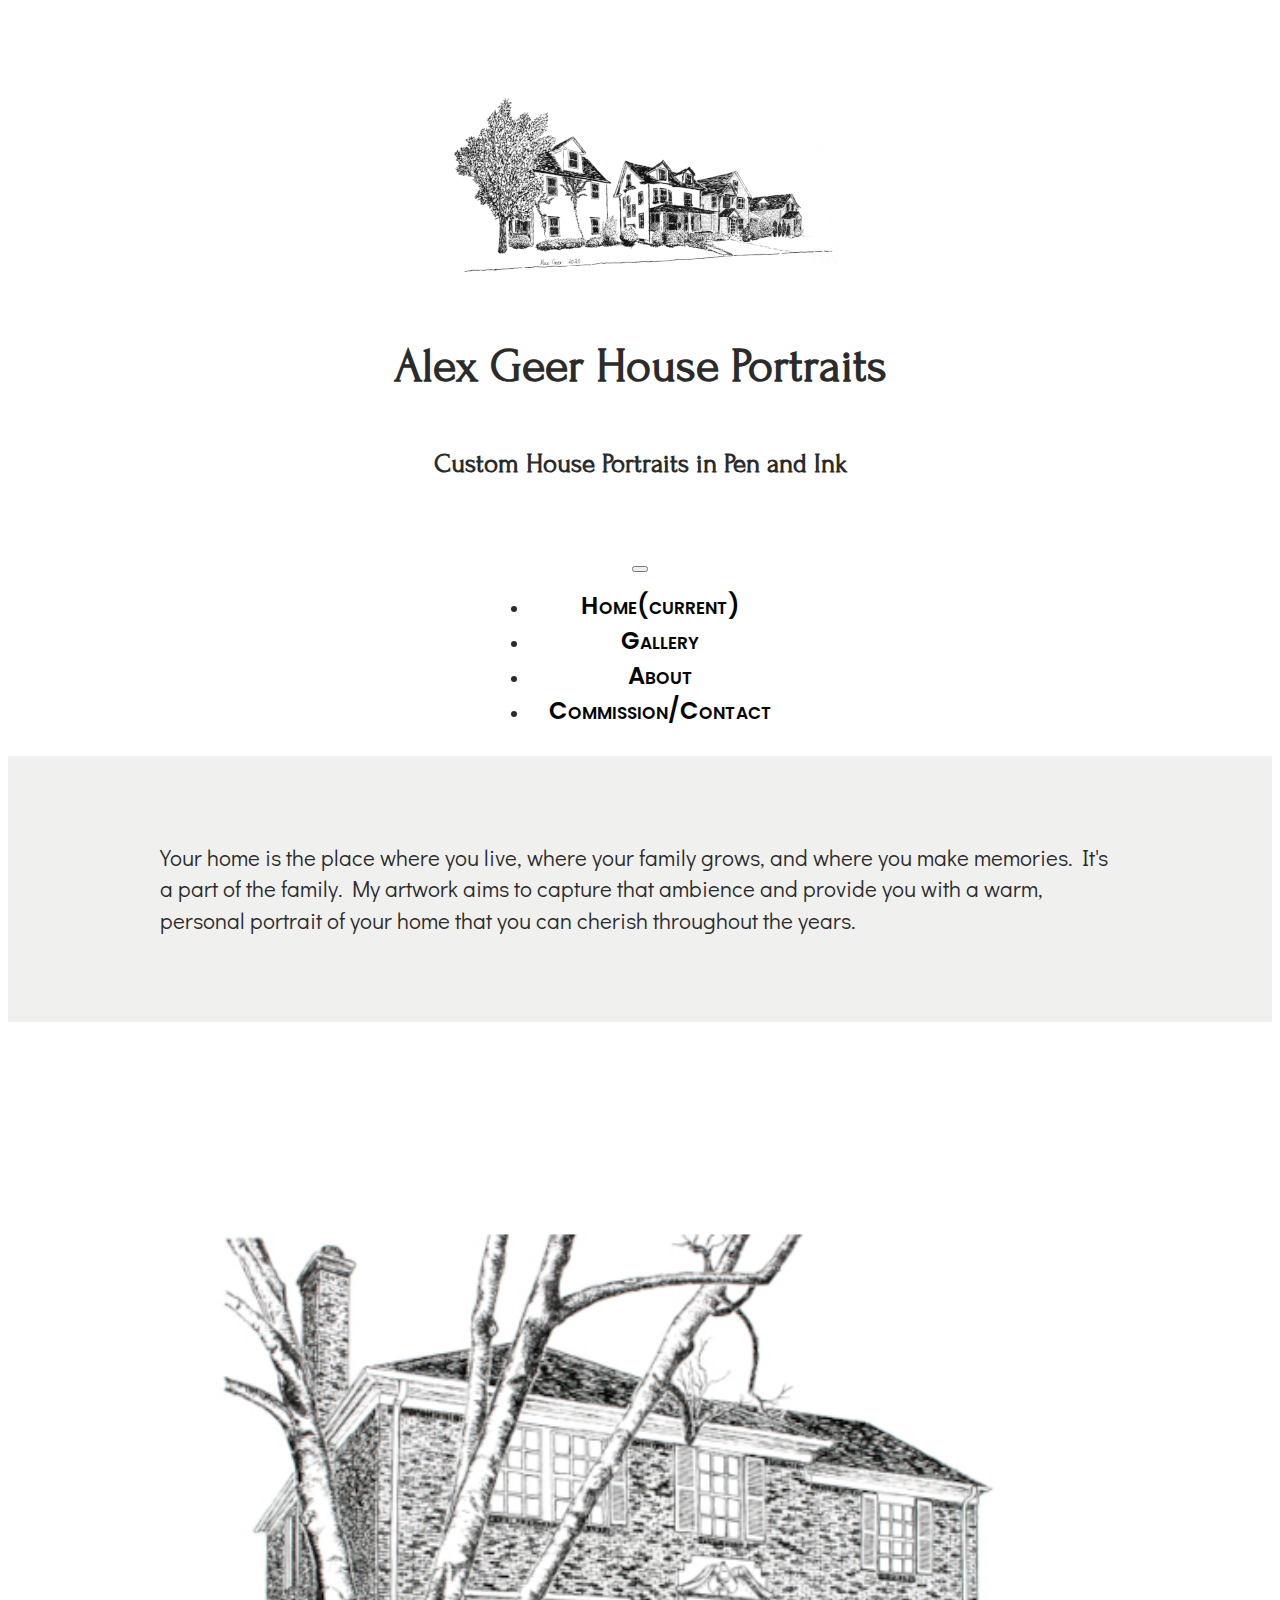
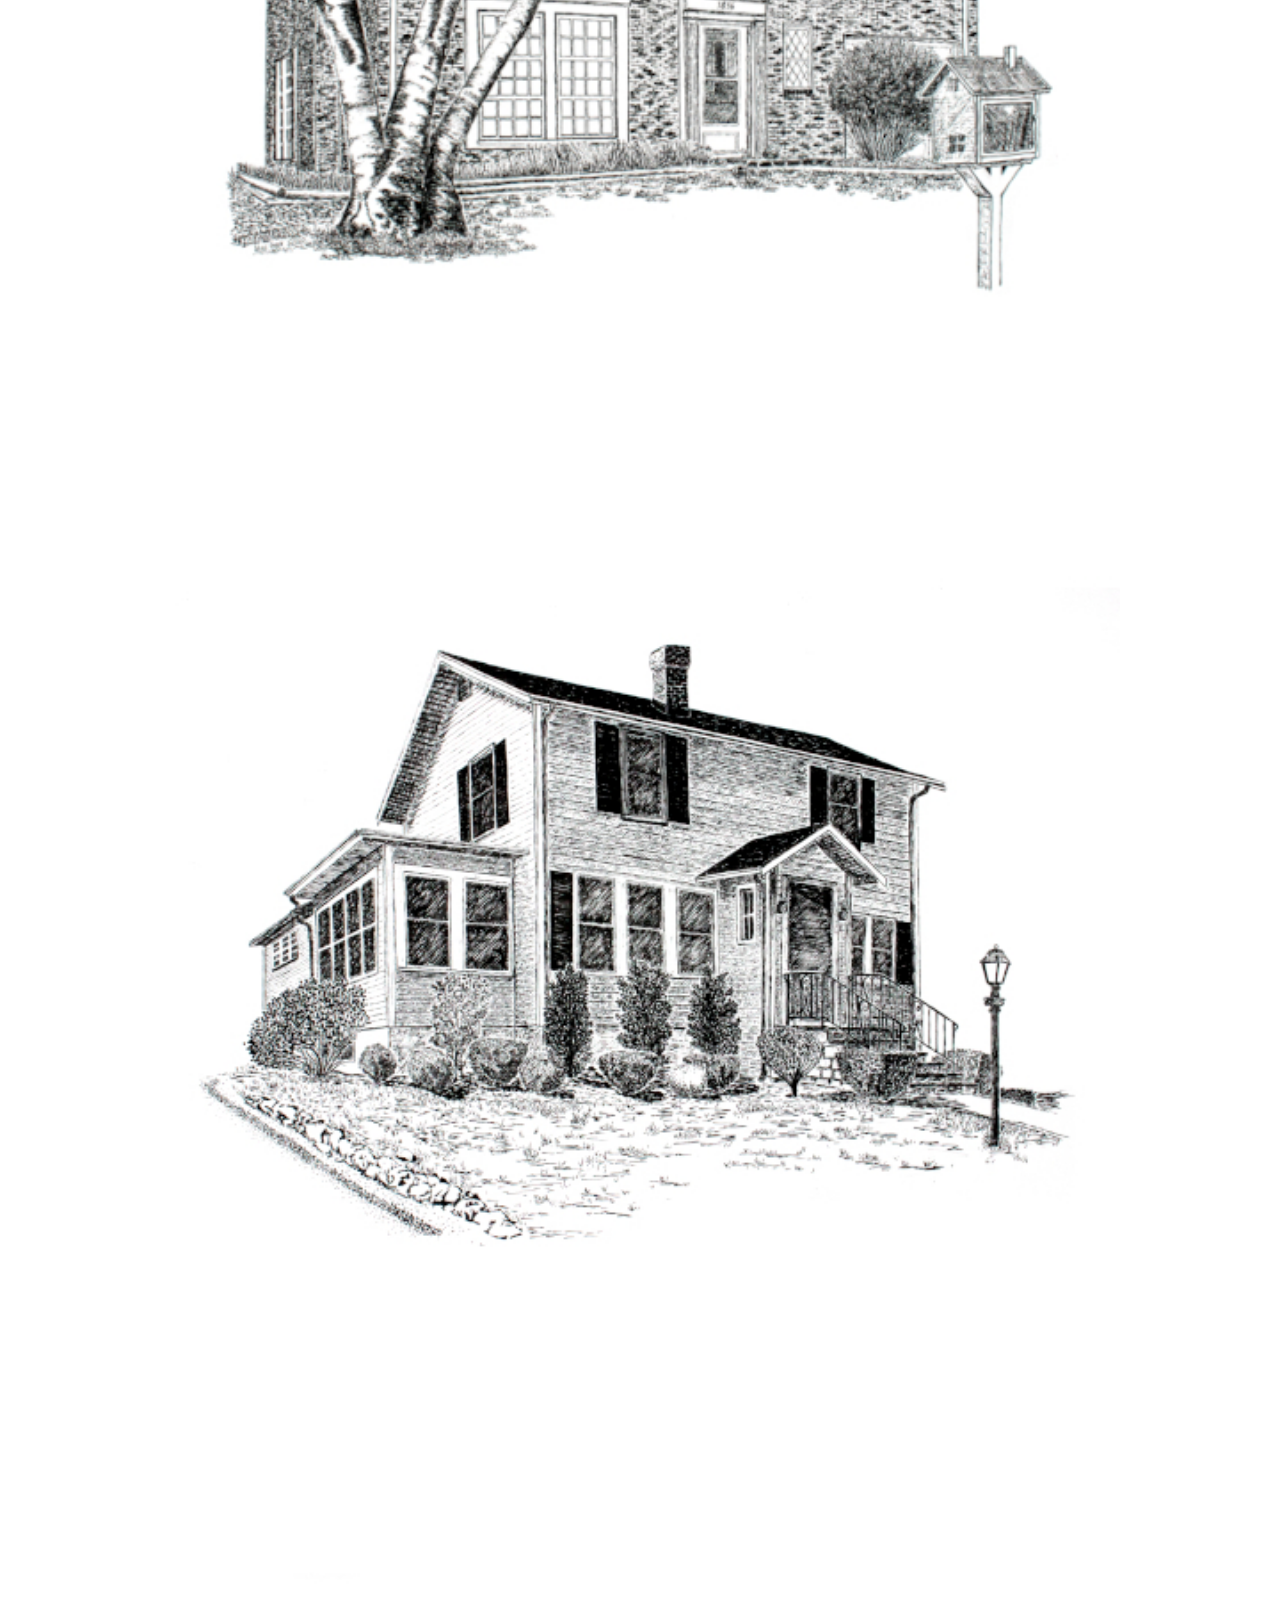
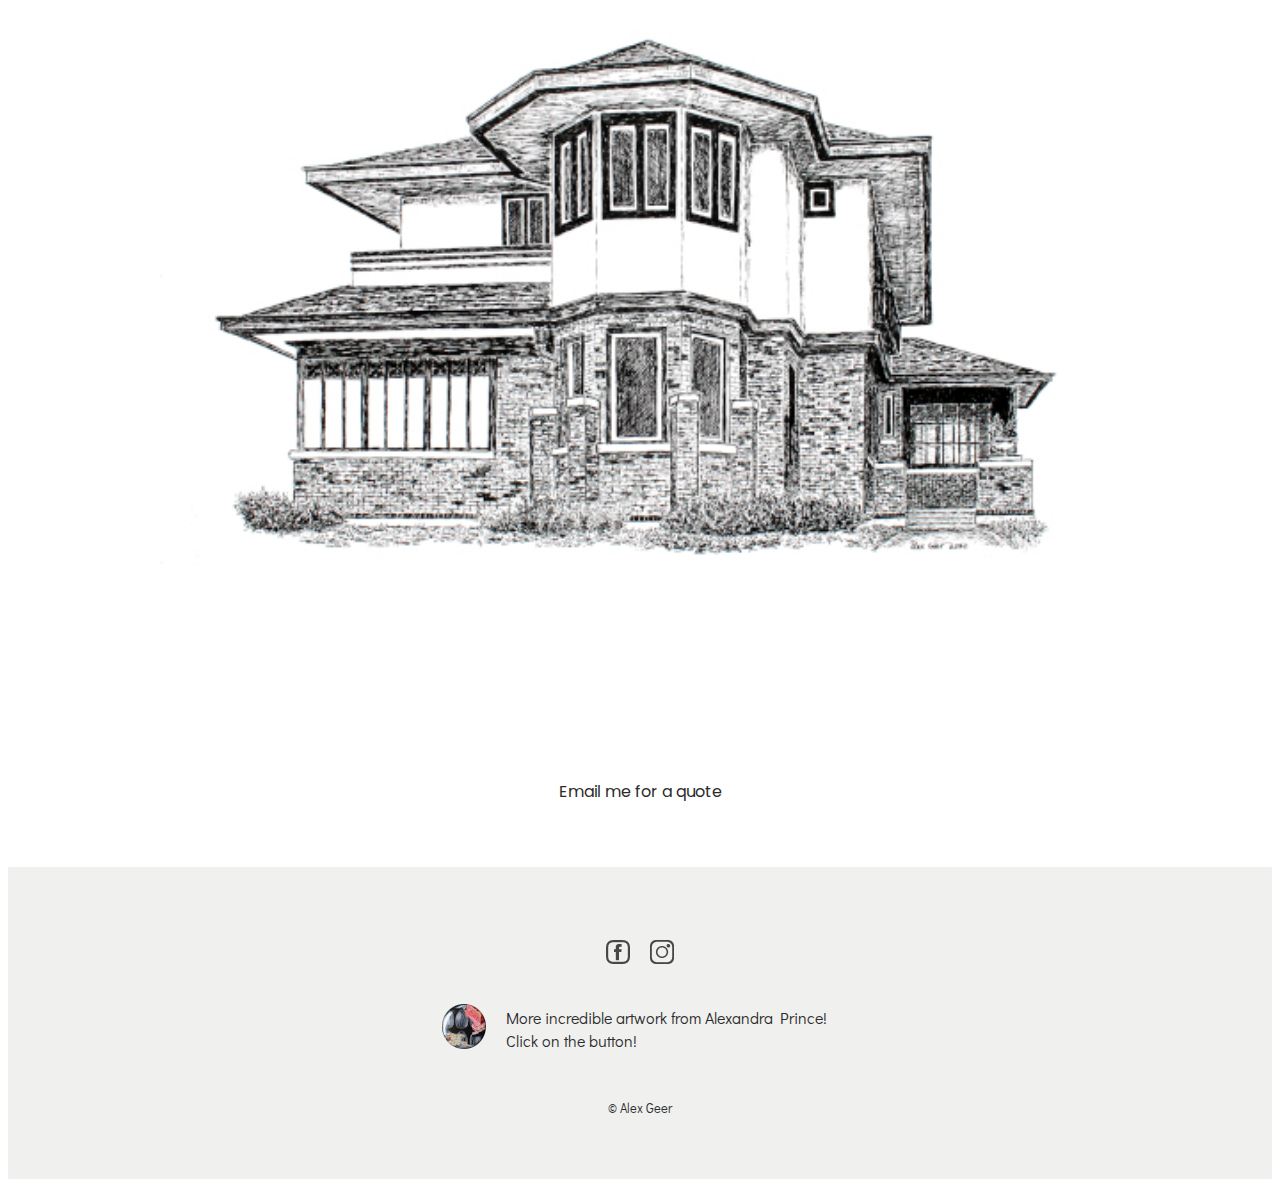
<file: index.html>
<!DOCTYPE html>
<html lang="en">

<head>
  <meta charset="UTF-8">
  <meta http-equiv="X-UA-Compatible" content="IE=edge">
  <meta name="viewport" content="width=device-width, initial-scale=1">
  <title>Alex Geer House Portraits</title>
  <link rel="shortcut icon" href="logo.ico" type="image/x-icon">
  <link rel="stylesheet" href="https://cdn.jsdelivr.net/npm/bootstrap@4.5.3/dist/css/bootstrap.min.css" integrity="sha384-TX8t27EcRE3e/ihU7zmQxVncDAy5uIKz4rEkgIXeMed4M0jlfIDPvg6uqKI2xXr2" crossorigin="anonymous">
  <link rel="stylesheet" type="text/css" href="css/stylesheet.css">
  <link rel="preconnect" href="https://fonts.gstatic.com">
  <link href="https://fonts.googleapis.com/css2?family=Didact+Gothic&family=Forum&family=Poppins&display=swap" rel="stylesheet">
</head>

<body>

  <header>
    <section class="container header-section">

      <figure class="header-img">
        <img src="images/logo_lg.jpg" alt="Girard Ave Houses" loading="lazy">
      </figure>


      <h1>Alex Geer <br class="title-break">House Portraits</h1>
      <h2>Custom House Portraits <br class="title-break">in Pen and Ink</h2>

      <nav class="navbar-light top-nav">
        <nav class="navbar-expand-md">

          <button class="navbar-toggler" type="button" data-toggle="collapse" data-target="#navbar-top" aria-controls="navbar-top" aria-expanded="false" aria-label="Toggle navigation">
            <span class="navbar-toggler-icon"></span>
          </button>

          <div id="navbar-top" class="collapse navbar-collapse navbar-nav">
            <ul id="navbar-list" class="nav">
              <li class="nav-item">
                <a class="nav-link active" href="index.html">Home<span class="sr-only">(current)</span></a>
              </li>
              <li class="nav-item">
                <a class="nav-link" href="gallery.html">Gallery</a>
              </li>
              <li class="nav-item">
                <a class="nav-link" href="about.html">About</a>
              </li>
              <li class="nav-item">
                <a class="nav-link" href="commission.html">Commission/Contact</a>
              </li>
            </ul>
          </div>

        </nav>
      </nav>

    </section>

  </header>



  <main>

    <section class="grey-bg">
      <div class="container">
        <div class="row justify-content-center">
          <div class="col-md-8 col-lg-6 home-text">
            <p>Your home is the place where you live, where your family grows, and where you make memories. It's a part of the family. My artwork aims to capture that ambience and provide you with a warm, personal portrait of your home that you can
              cherish throughout the years.</p>
          </div>
        </div>
      </div>
    </section>

    <section class="container">
      <div class="row">
        <div class="col-md-4">
          <div class="home-tile">
            <img src="images/abbot.jpg" class="img-responsive" alt="South-West Minneapolis">
          </div>
        </div>

        <div class="col-md-4">
          <div class="home-tile">
            <img src="images/martel.jpg" class="img-responsive" alt="Brockton, MA">
          </div>
        </div>

        <div class="col-md-4">
          <div class="home-tile">
            <img src="images/pur_elm.jpg" class="img-responsive" alt="Praire School Architecture">
          </div>
        </div>
      </div>
      <a  href="mailto:alex@alexgeerart.com" class="btn btn-outline-dark btn-lg contact-btn">Email me for a quote</a>
    </section>

  </main>

  <footer class="grey-bg">
    <section id="footer-section">
      <div class="social-media footer-line">
        <a class="media-link" target="_blank" href="https://www.facebook.com/AlexGeerArt/"><img src="images/fb.png" alt="facebook"></a>
        <a class="media-link" target="_blank" href="https://www.instagram.com/alexgeerart/"><img src="images/insta.png" alt="facebook"></a>
      </div>

      <div class="alp-item footer-line">
        <a class="text-center alp-link" href="https://www.instagram.com/theartofaprince/?hl=en" target="_blank"><img src="images/alp_art.png" alt="Alexandra Button" class="alp"></a>
        <p>More incredible artwork from Alexandra Prince!<br> Click on the button!</p>
      </div>

      <small class="copy-1">&copy; Alex Geer</small>
    </section>

  </footer>



  <script src="https://code.jquery.com/jquery-3.5.1.slim.min.js" integrity="sha384-DfXdz2htPH0lsSSs5nCTpuj/zy4C+OGpamoFVy38MVBnE+IbbVYUew+OrCXaRkfj" crossorigin="anonymous"></script>
  <script src="https://cdn.jsdelivr.net/npm/bootstrap@4.5.3/dist/js/bootstrap.bundle.min.js" integrity="sha384-ho+j7jyWK8fNQe+A12Hb8AhRq26LrZ/JpcUGGOn+Y7RsweNrtN/tE3MoK7ZeZDyx" crossorigin="anonymous"></script>
</body>

</html>
</file>
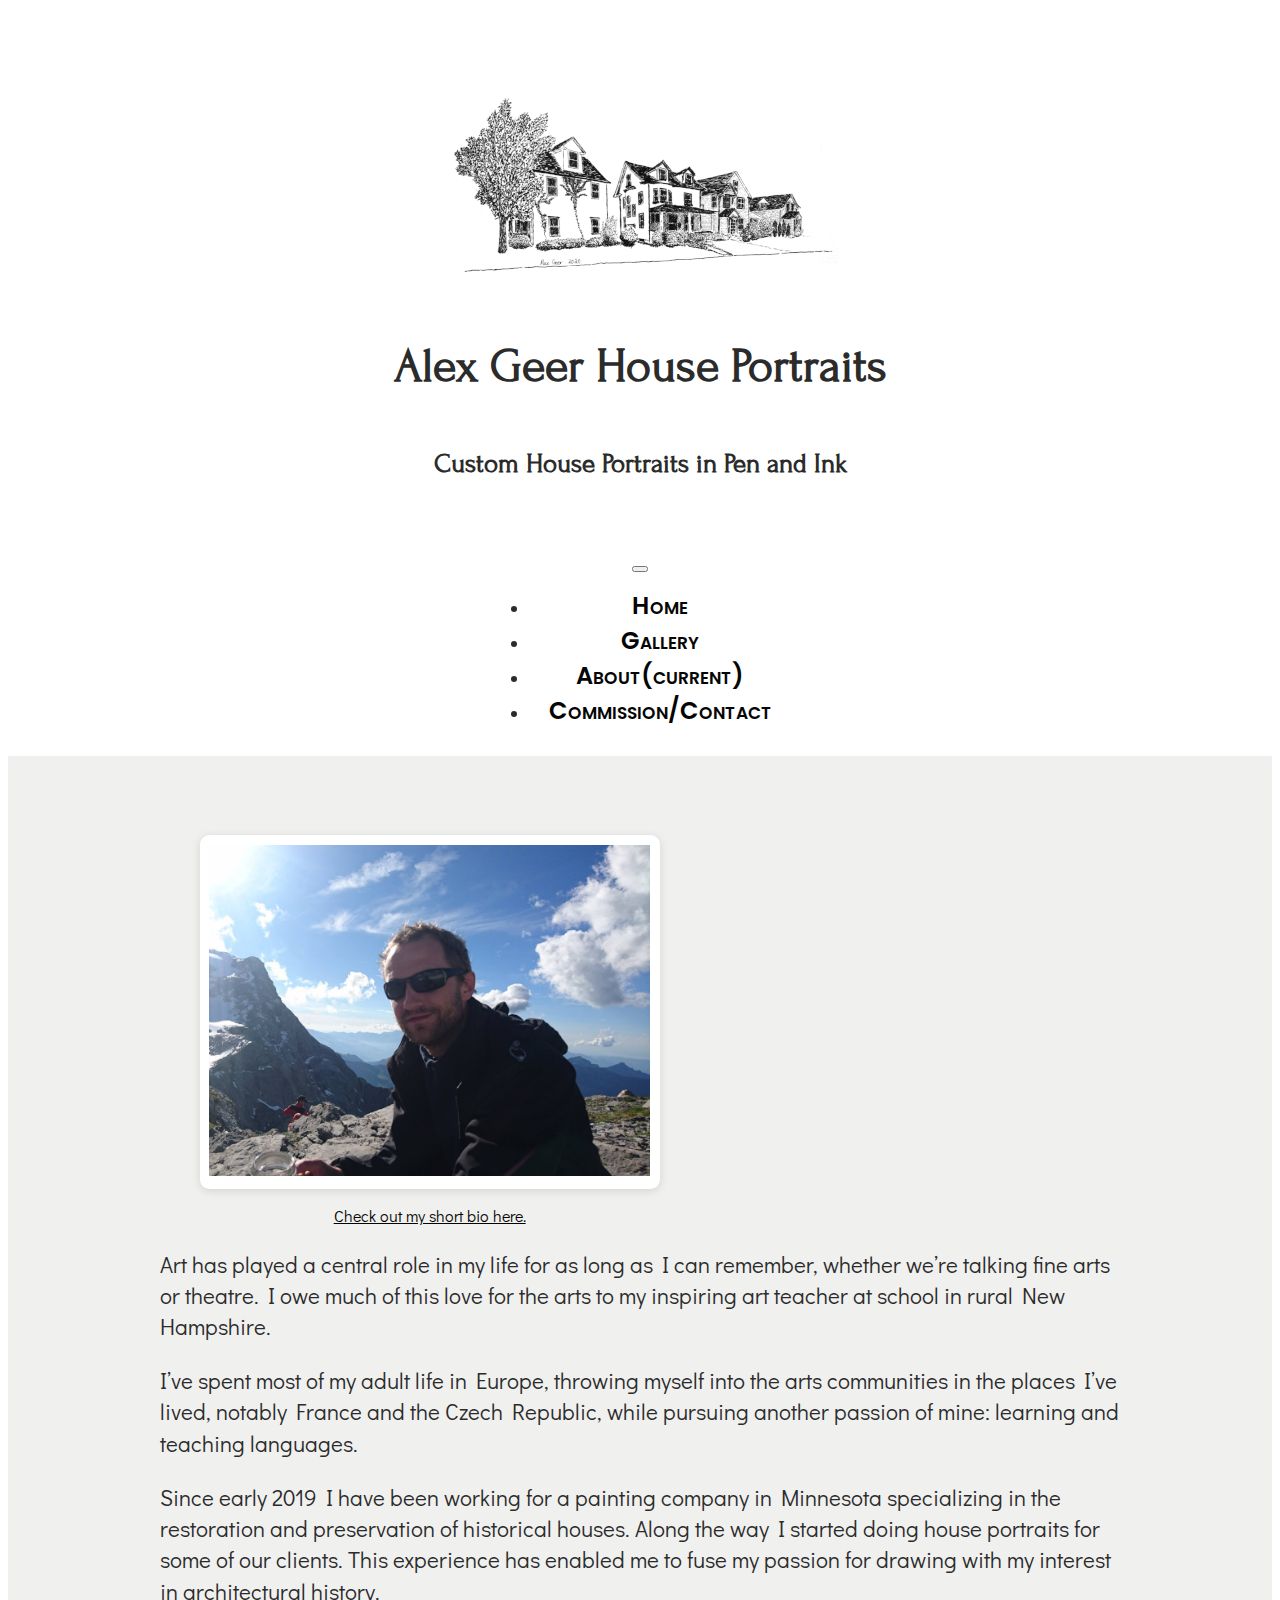
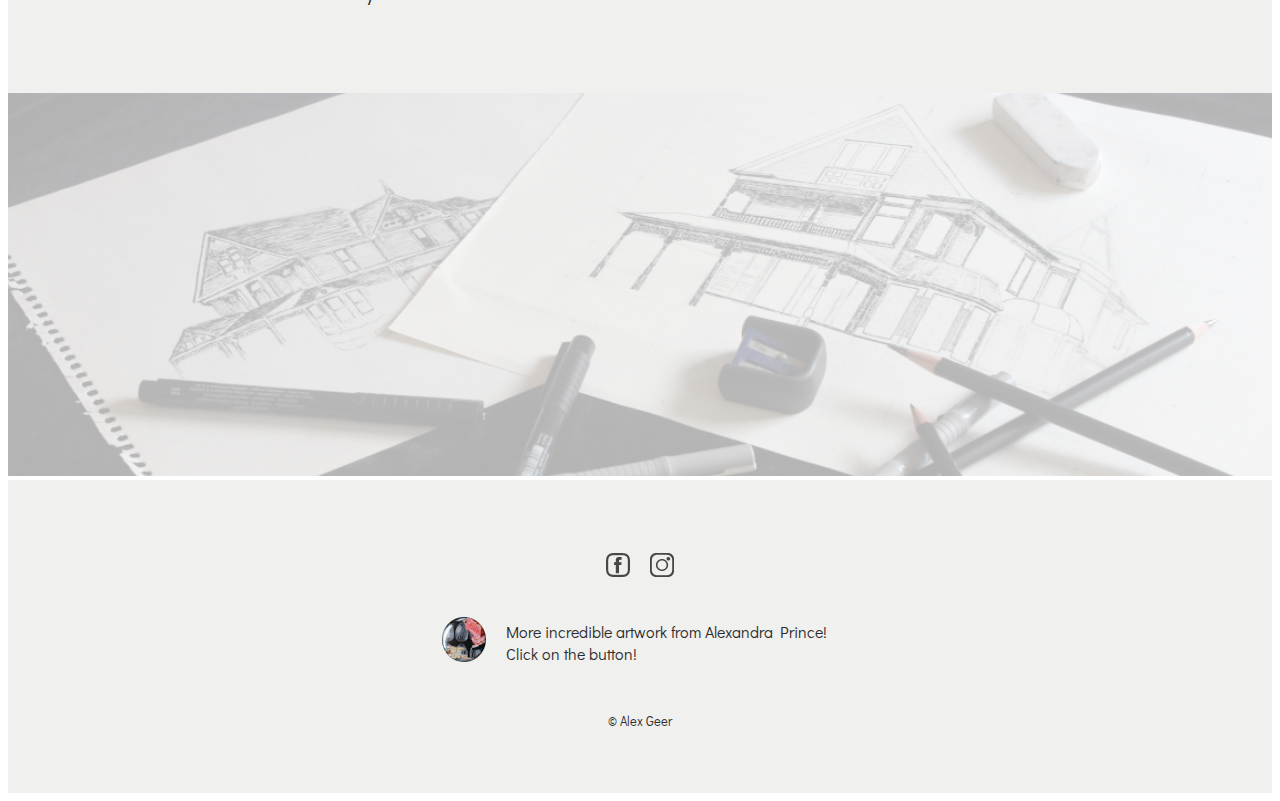
<file: about.html>
<!DOCTYPE html>
<html lang="en">

<head>
  <meta charset="UTF-8">
  <meta http-equiv="X-UA-Compatible" content="IE=edge">
  <meta name="viewport" content="width=device-width, initial-scale=1">
  <title>Alex Geer House Portraits</title>
  <link rel="shortcut icon" href="logo.ico" type="image/x-icon">
  <link rel="stylesheet" href="https://cdn.jsdelivr.net/npm/bootstrap@4.5.3/dist/css/bootstrap.min.css" integrity="sha384-TX8t27EcRE3e/ihU7zmQxVncDAy5uIKz4rEkgIXeMed4M0jlfIDPvg6uqKI2xXr2" crossorigin="anonymous">
  <link rel="stylesheet" type="text/css" href="css/stylesheet.css">
  <link rel="preconnect" href="https://fonts.gstatic.com">
  <link href="https://fonts.googleapis.com/css2?family=Forum&display=swap" rel="stylesheet">
  <link href="https://fonts.googleapis.com/css2?family=Forum&family=Roboto:wght@300&display=swap" rel="stylesheet">
  <link href="https://fonts.googleapis.com/css2?family=Didact+Gothic&family=Forum&family=Poppins&display=swap" rel="stylesheet">
</head>

<body>

  <header>
    <section class="container header-section">

      <figure class="header-img">
        <img src="images/logo_lg.jpg" alt="Girard Ave Houses" loading="lazy">
      </figure>


      <h1>Alex Geer <br class="title-break">House Portraits</h1>
      <h2>Custom House Portraits <br class="title-break">in Pen and Ink</h2>

      <nav class="navbar-light top-nav">
        <nav class="navbar-expand-md">

          <button class="navbar-toggler" type="button" data-toggle="collapse" data-target="#navbar-top" aria-controls="navbar-top" aria-expanded="false" aria-label="Toggle navigation">
            <span class="navbar-toggler-icon"></span>
          </button>

          <div id="navbar-top" class="collapse navbar-collapse navbar-nav">
            <ul id="navbar-list" class="nav">
              <li class="nav-item">
                <a class="nav-link" href="index.html">Home</a>
              </li>
              <li class="nav-item">
                <a class="nav-link" href="gallery.html">Gallery</a>
              </li>
              <li class="nav-item">
                <a class="nav-link active" href="about.html">About<span class="sr-only">(current)</span></a>
              </li>
              <li class="nav-item">
                <a class="nav-link" href="commission.html">Commission/Contact</a>
              </li>
            </ul>
          </div>

        </nav>
      </nav>

    </section>

  </header>


  <main>
    <section class="grey-bg">
      <div class="container">


        <div id="about-top" class="row justify-content-around top-borders">


          <div id="me-tile" class="main-top col-lg-6">
            <figure class="me-pic shadow-img">
              <img src="images/alex-alps.png" alt="Me in the Austrian Alps">
            </figure>
            <a class="bioLink" target="_blank" href="agBio.html">Check out my short bio here.</a>
          </div>

          <div class="main-top col-lg-6">
            <article class="top-text">
              <p>Art has played a central role in my life for as long as I can remember, whether we’re talking fine arts or theatre. I owe much of this love for the arts to my inspiring art teacher at school in rural New Hampshire.</p>
              <p>I’ve spent most of my adult life in Europe, throwing myself into the arts communities in the places I’ve lived, notably France and the Czech Republic, while pursuing another passion of mine: learning and teaching languages.</p>
              <p>Since early 2019 I have been working for a painting company in Minnesota specializing in the restoration and preservation of historical houses. Along the way I started doing house portraits for some of our clients. This experience
                has enabled me to fuse my passion for drawing with my interest in architectural history.</p>
            </article>
          </div>

        </div>
      </div>
    </section>

    <img class="art-bg" src="images/art-xl.png" />

  </main>


  <footer class="grey-bg">
    <section id="footer-section">
      <div class="social-media footer-line">
        <a class="media-link" target="_blank" href="https://www.facebook.com/AlexGeerArt/"><img src="images/fb.png" alt="facebook"></a>
        <a class="media-link" target="_blank" href="https://www.instagram.com/alexgeerart/"><img src="images/insta.png" alt="facebook"></a>
      </div>

      <div class="alp-item footer-line">
        <a class="text-center alp-link" href="https://www.instagram.com/theartofaprince/?hl=en" target="_blank"><img src="images/alp_art.png" alt="Alexandra Button" class="alp"></a>
        <p>More incredible artwork from Alexandra Prince!<br> Click on the button!</p>
      </div>

      <small class="copy-1">&copy; Alex Geer</small>
    </section>

  </footer>



  <script src="https://code.jquery.com/jquery-3.5.1.slim.min.js" integrity="sha384-DfXdz2htPH0lsSSs5nCTpuj/zy4C+OGpamoFVy38MVBnE+IbbVYUew+OrCXaRkfj" crossorigin="anonymous"></script>
  <script src="https://cdn.jsdelivr.net/npm/bootstrap@4.5.3/dist/js/bootstrap.bundle.min.js" integrity="sha384-ho+j7jyWK8fNQe+A12Hb8AhRq26LrZ/JpcUGGOn+Y7RsweNrtN/tE3MoK7ZeZDyx" crossorigin="anonymous"></script>
</body>

</html>
</file>
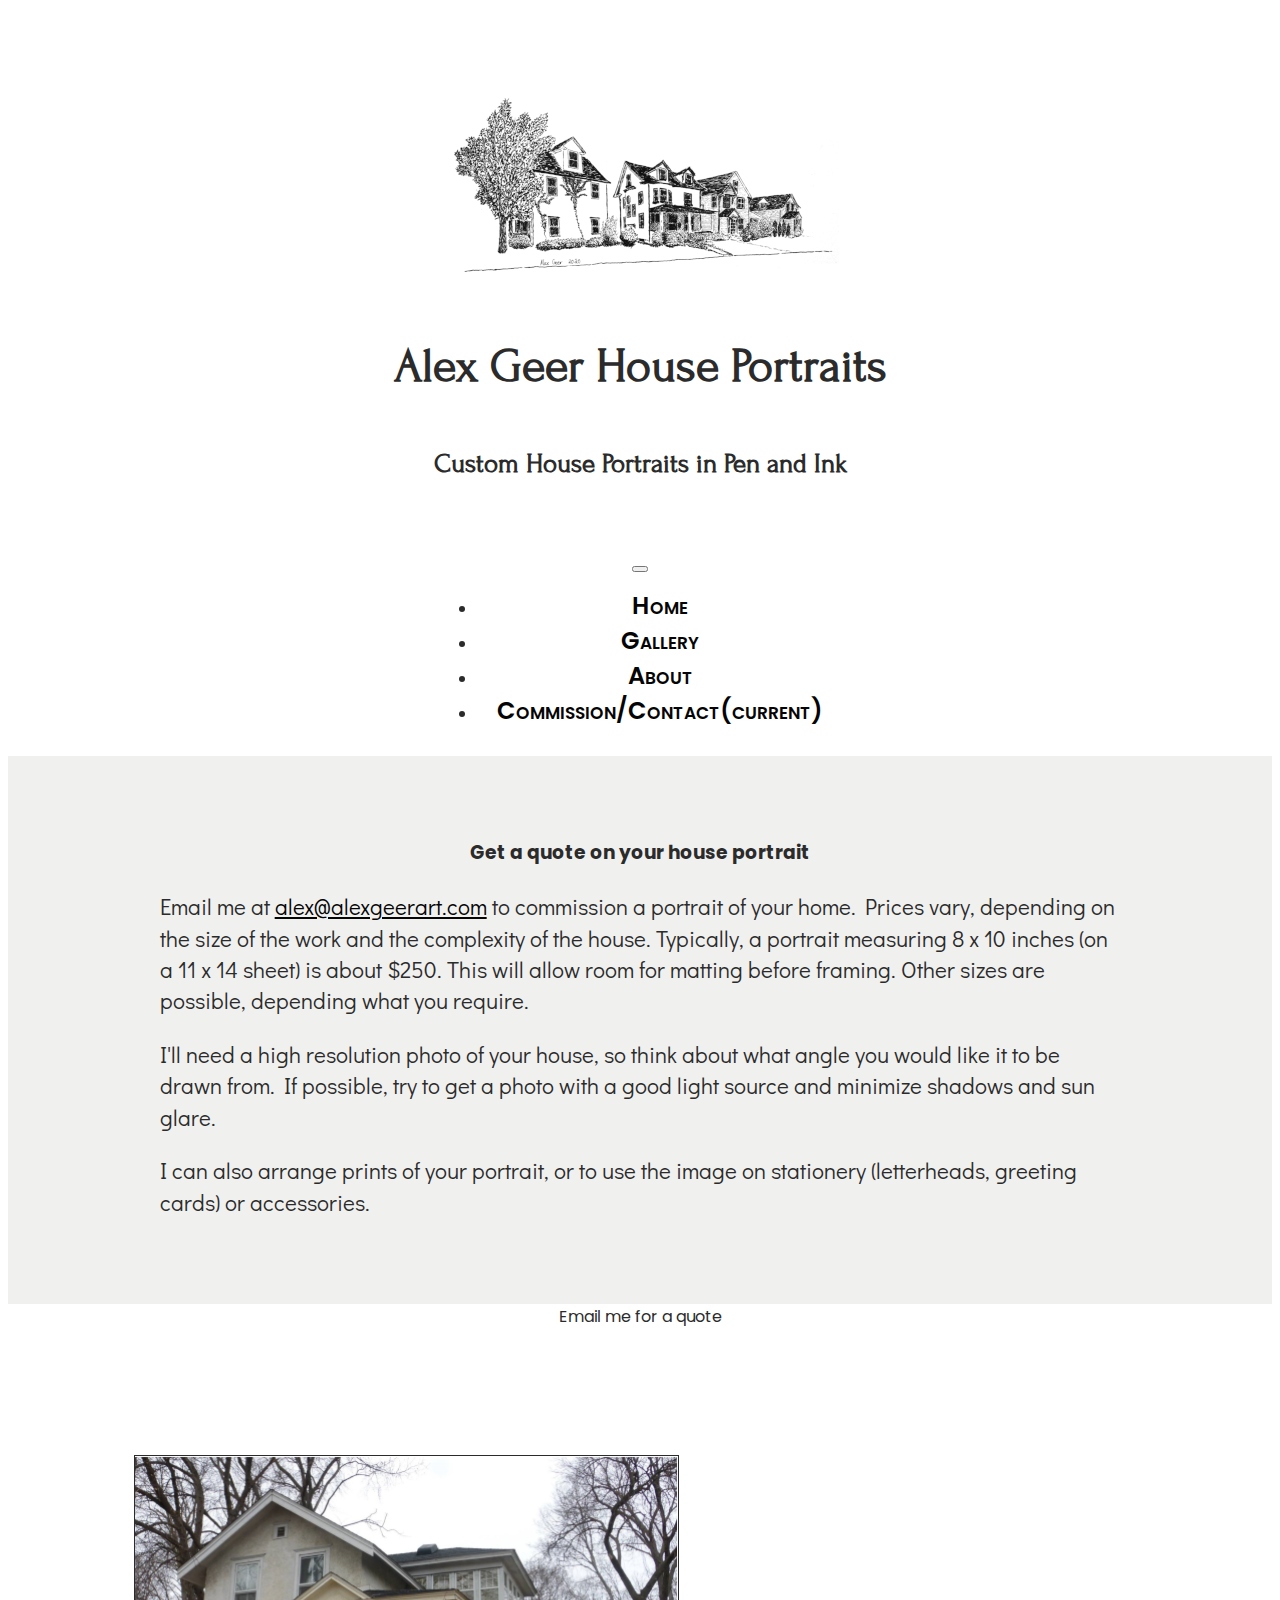
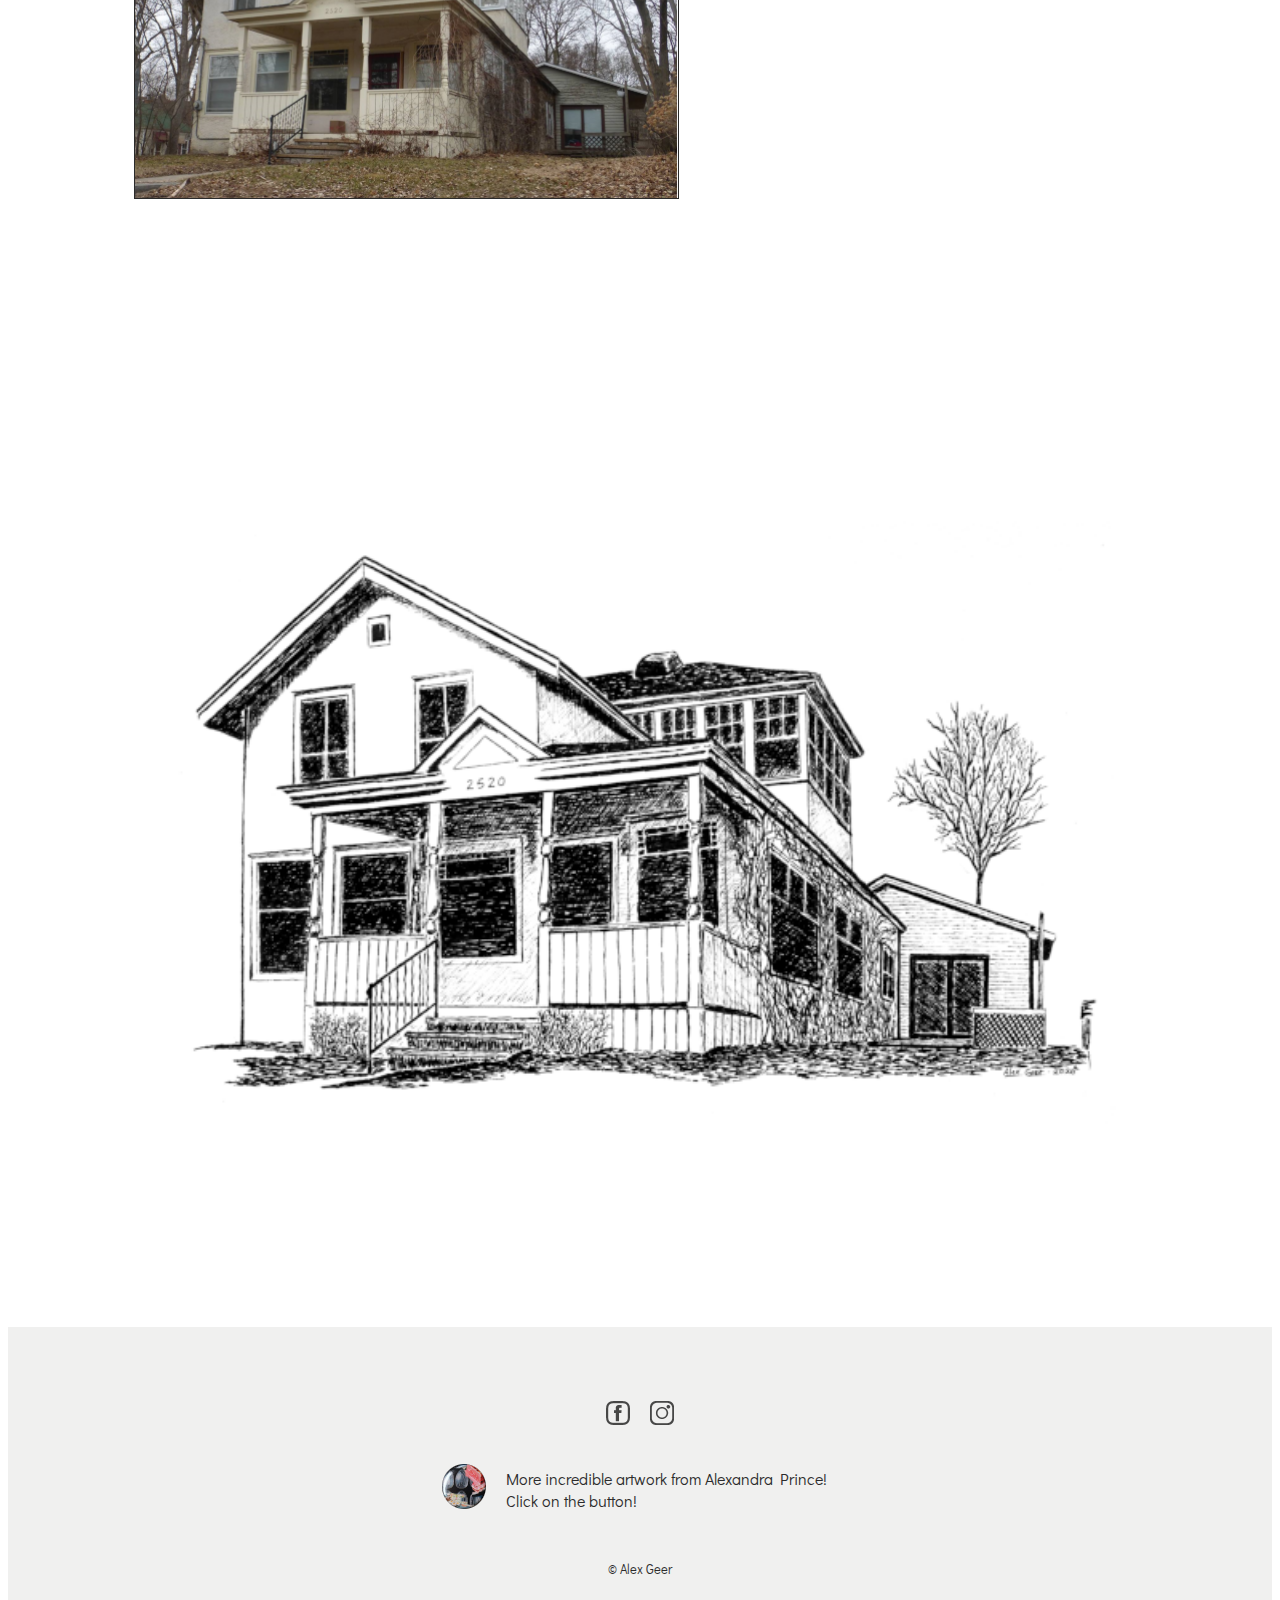
<file: commission.html>
<!DOCTYPE html>
<html lang="en">

<head>
  <meta charset="UTF-8">
  <meta http-equiv="X-UA-Compatible" content="IE=edge">
  <meta name="viewport" content="width=device-width, initial-scale=1">
  <title>Alex Geer House Portraits</title>
  <link rel="shortcut icon" href="logo.ico" type="image/x-icon">
  <link rel="stylesheet" href="https://cdn.jsdelivr.net/npm/bootstrap@4.5.3/dist/css/bootstrap.min.css" integrity="sha384-TX8t27EcRE3e/ihU7zmQxVncDAy5uIKz4rEkgIXeMed4M0jlfIDPvg6uqKI2xXr2" crossorigin="anonymous">
  <link rel="stylesheet" type="text/css" href="css/stylesheet.css">
  <link rel="preconnect" href="https://fonts.gstatic.com">
  <link href="https://fonts.googleapis.com/css2?family=Forum&display=swap" rel="stylesheet">
  <link href="https://fonts.googleapis.com/css2?family=Forum&family=Roboto:wght@300&display=swap" rel="stylesheet">
  <link href="https://fonts.googleapis.com/css2?family=Didact+Gothic&family=Forum&family=Poppins&display=swap" rel="stylesheet">
</head>

<body>
  <header>
    <section class="container header-section">

      <figure class="header-img">
        <img src="images/logo_lg.jpg" alt="Girard Ave Houses" loading="lazy">
      </figure>


      <h1>Alex Geer <br class="title-break">House Portraits</h1>
      <h2>Custom House Portraits <br class="title-break">in Pen and Ink</h2>

      <nav class="navbar-light top-nav">
        <nav class="navbar-expand-md">

          <button class="navbar-toggler" type="button" data-toggle="collapse" data-target="#navbar-top" aria-controls="navbar-top" aria-expanded="false" aria-label="Toggle navigation">
            <span class="navbar-toggler-icon"></span>
          </button>

          <div id="navbar-top" class="collapse navbar-collapse navbar-nav">
            <ul id="navbar-list" class="nav">
              <li class="nav-item">
                <a class="nav-link" href="index.html">Home</a>
              </li>
              <li class="nav-item">
                <a class="nav-link" href="gallery.html">Gallery</a>
              </li>
              <li class="nav-item">
                <a class="nav-link" href="about.html">About</a>
              </li>
              <li class="nav-item">
                <a class="nav-link active" href="commission.html">Commission/Contact<span class="sr-only">(current)</span></a>
              </li>
            </ul>
          </div>

        </nav>
      </nav>

    </section>

  </header>


  <main>
    <section class="grey-bg">
      <div class="container">

        <h3 class="tile-header">Get a quote on your house portrait</h3>
        <div class="row justify-content-around">


          <div class="col-md-6">
            <p>Email me at <a href="mailto:alex@alexgeerart.com">alex@alexgeerart.com</a> to commission a portrait of your home. Prices vary, depending on the size of the work and the complexity of the house. Typically, a portrait measuring 8 x 10
              inches (on a 11 x 14 sheet) is about &#36;250. This will allow room for matting before framing. Other sizes are possible, depending what you require.</p>

          </div>

          <div class="col-md-6">
            <p>I'll need a high resolution photo of your house, so think about what angle you would like it to be drawn from. If possible, try to get a photo with a good light source and minimize shadows and sun glare.

            </p>
            <p>I can also arrange prints of your portrait, or to use the image on stationery (letterheads, greeting cards) or accessories.</p>
          </div>

        </div>
        <!-- <p>
          <a href="mailto:alex@alexgeerart.com">Email me</a> and we can discuss the details.
        </p> -->
      </div>
    </section>

    <div id="main-content" class="container">

      <a  href="mailto:alex@alexgeerart.com" class="btn btn-outline-dark btn-lg contact-btn">Email me for a quote</a>

      <div class="row">

        <div class="col-md-6 ueland-div">
          <div class="pic">
            <img src="images/ueland-original.png" class="img-responsive ueland-img" alt="Brenda Ueland House">
          </div>
        </div>

        <div class="col-md-6">
          <div class="commision">
            <img class="noShadow img-responsive" src="images/gal-4-ueland.png" alt="Brenda Ueland House Portrait">
          </div>
        </div>

      </div>
    </div>


  </main>


  <footer class="grey-bg">
    <section id="footer-section">

      <div class="social-media footer-line">
        <a class="media-link" target="_blank" href="https://www.facebook.com/AlexGeerArt/"><img src="images/fb.png" alt="facebook"></a>
        <a class="media-link" target="_blank" href="https://www.instagram.com/alexgeerart/"><img src="images/insta.png" alt="facebook"></a>
      </div>

      <div class="alp-item footer-line">
        <a class="text-center alp-link" href="https://www.instagram.com/theartofaprince/?hl=en" target="_blank"><img src="images/alp_art.png" alt="Alexandra Button" class="alp"></a>
        <p>More incredible artwork from Alexandra Prince!<br> Click on the button!</p>
      </div>

      <small class="copy-1">&copy; Alex Geer</small>
    </section>

  </footer>



  <script src="https://code.jquery.com/jquery-3.5.1.slim.min.js" integrity="sha384-DfXdz2htPH0lsSSs5nCTpuj/zy4C+OGpamoFVy38MVBnE+IbbVYUew+OrCXaRkfj" crossorigin="anonymous"></script>
  <script src="https://cdn.jsdelivr.net/npm/bootstrap@4.5.3/dist/js/bootstrap.bundle.min.js" integrity="sha384-ho+j7jyWK8fNQe+A12Hb8AhRq26LrZ/JpcUGGOn+Y7RsweNrtN/tE3MoK7ZeZDyx" crossorigin="anonymous"></script>
</body>

</html>
</file>
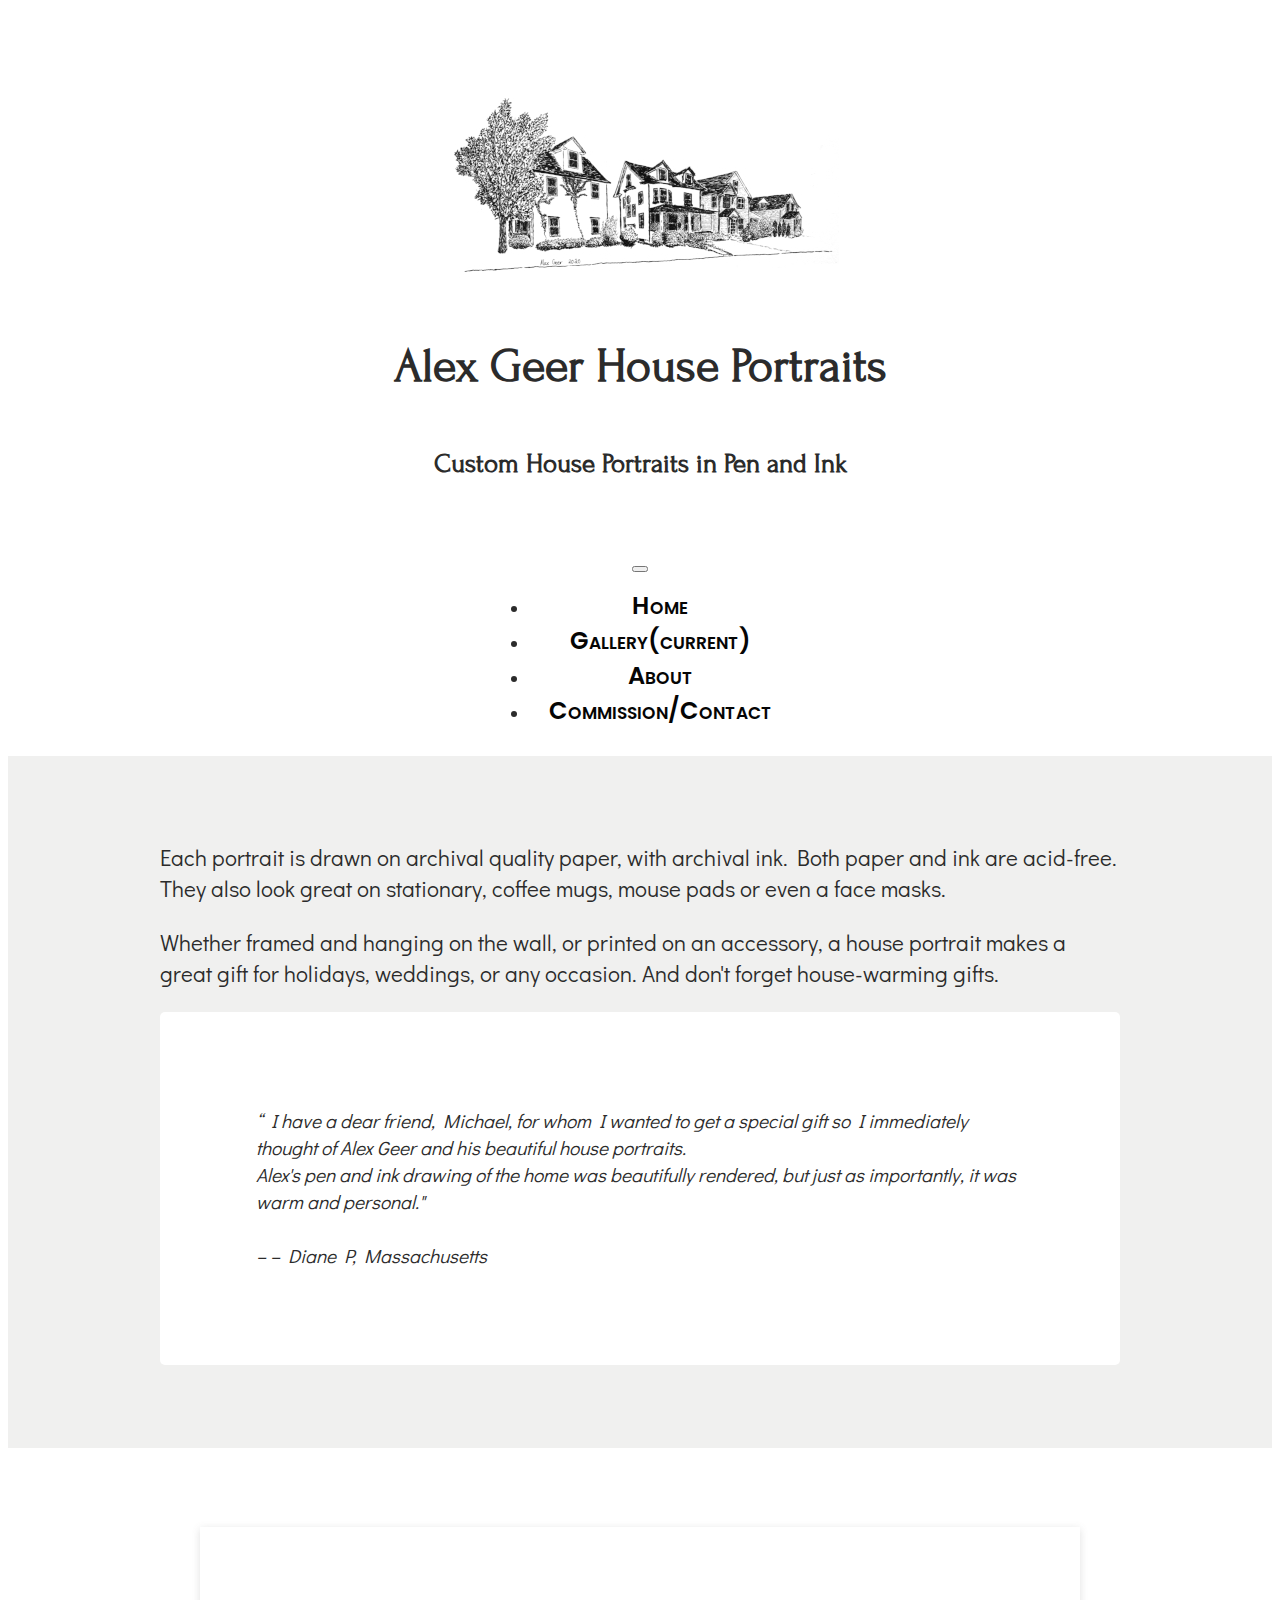
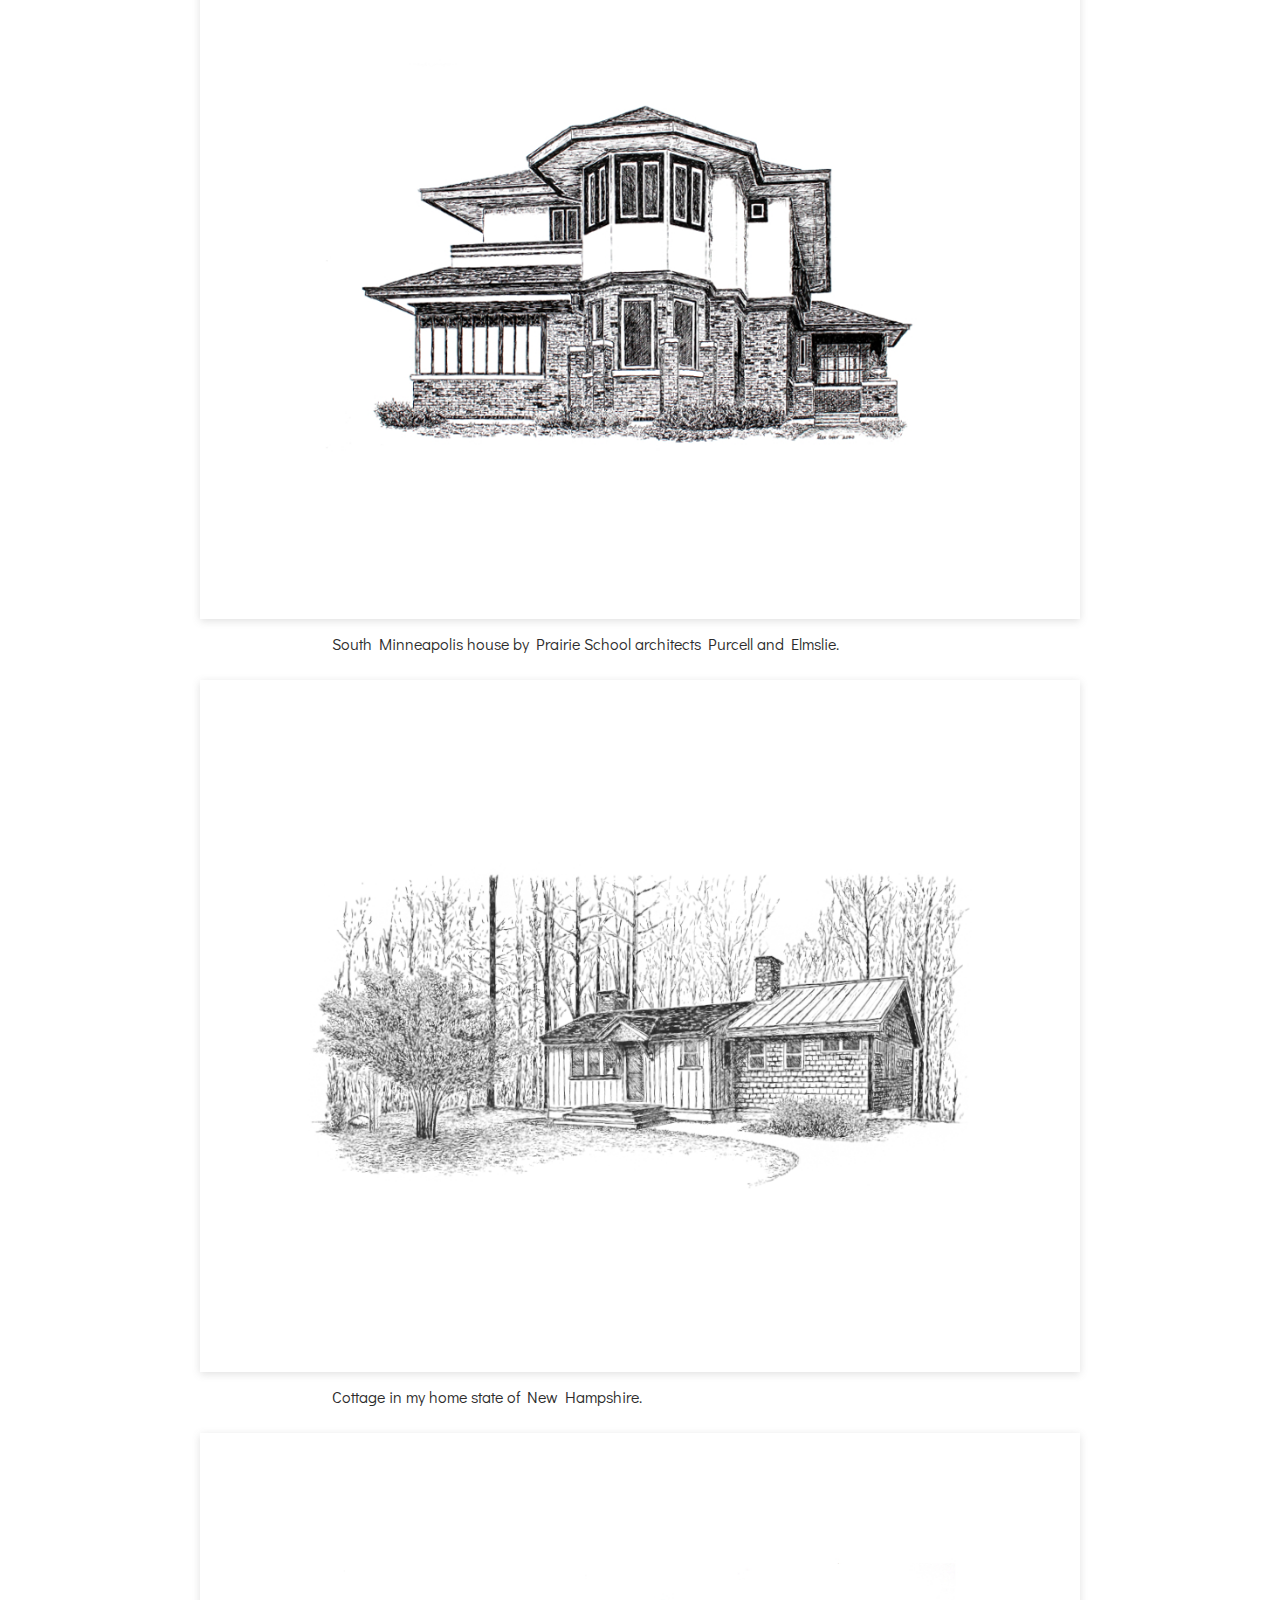
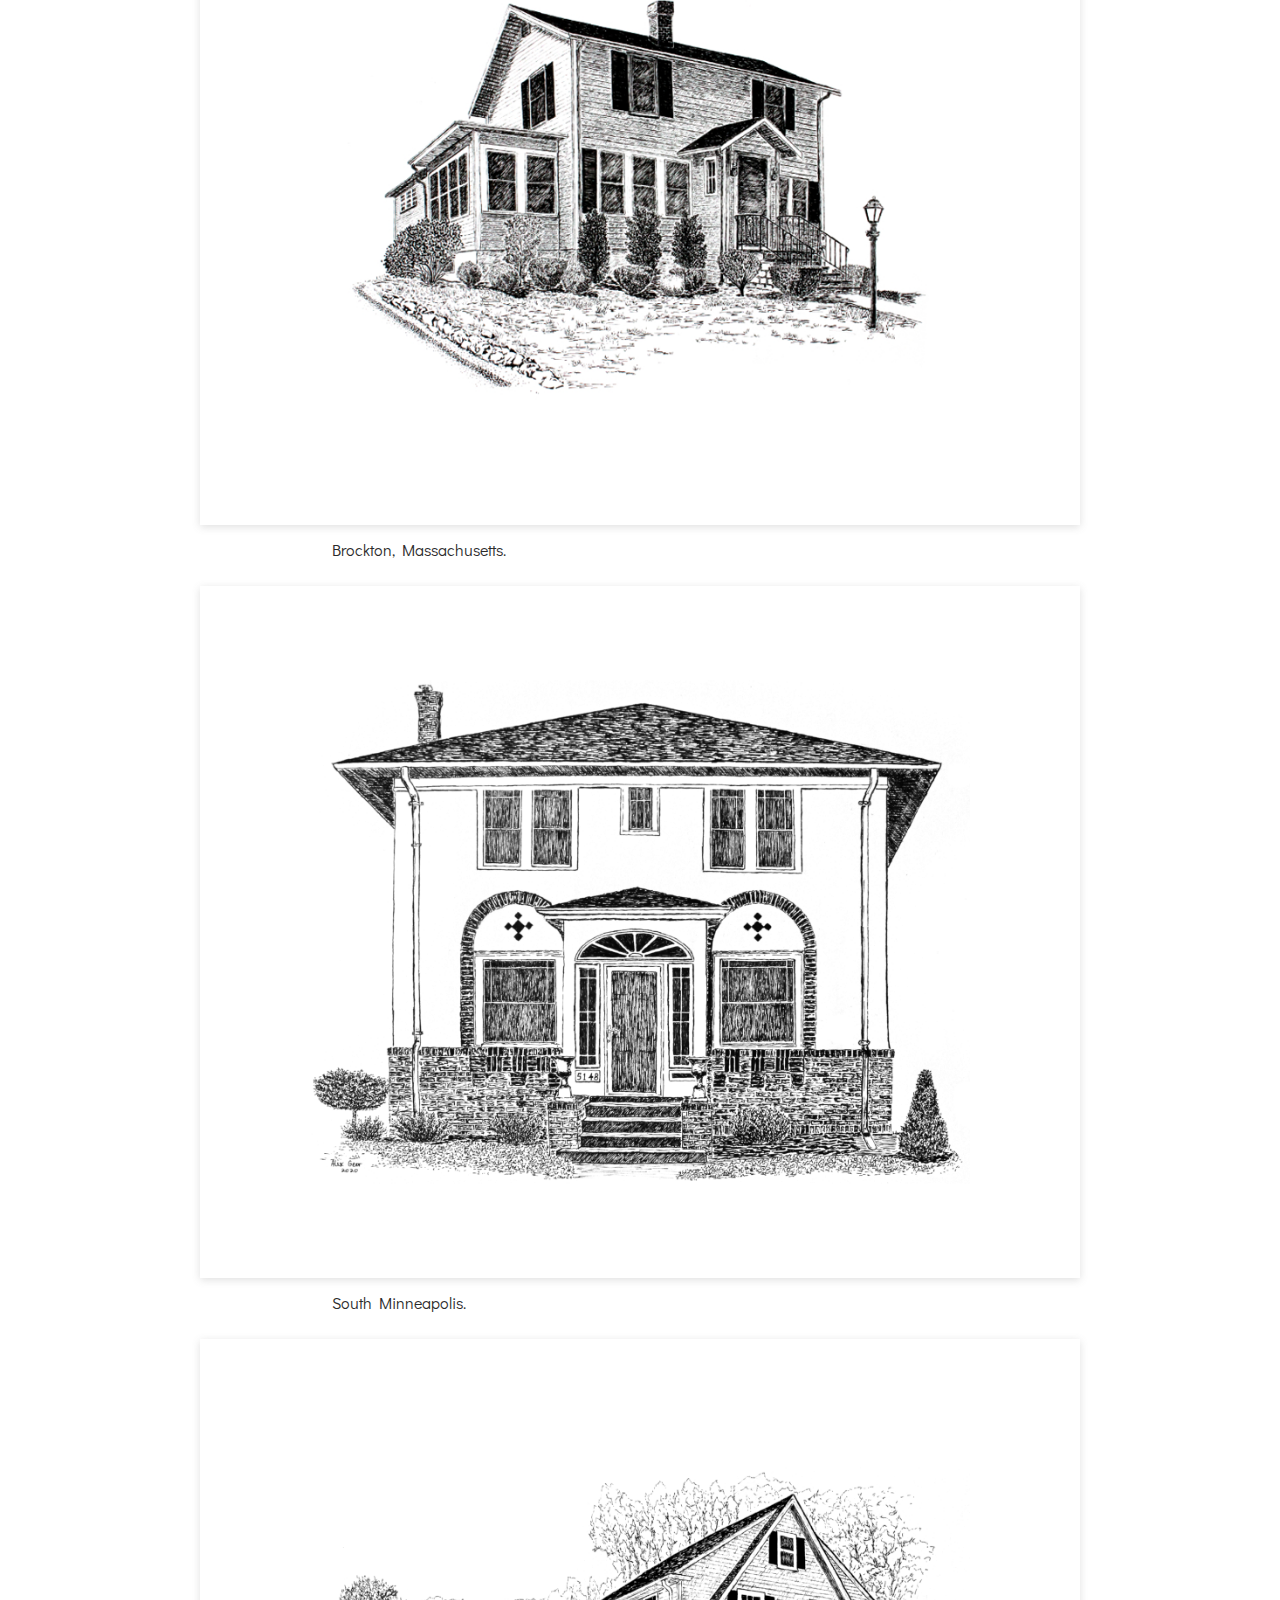
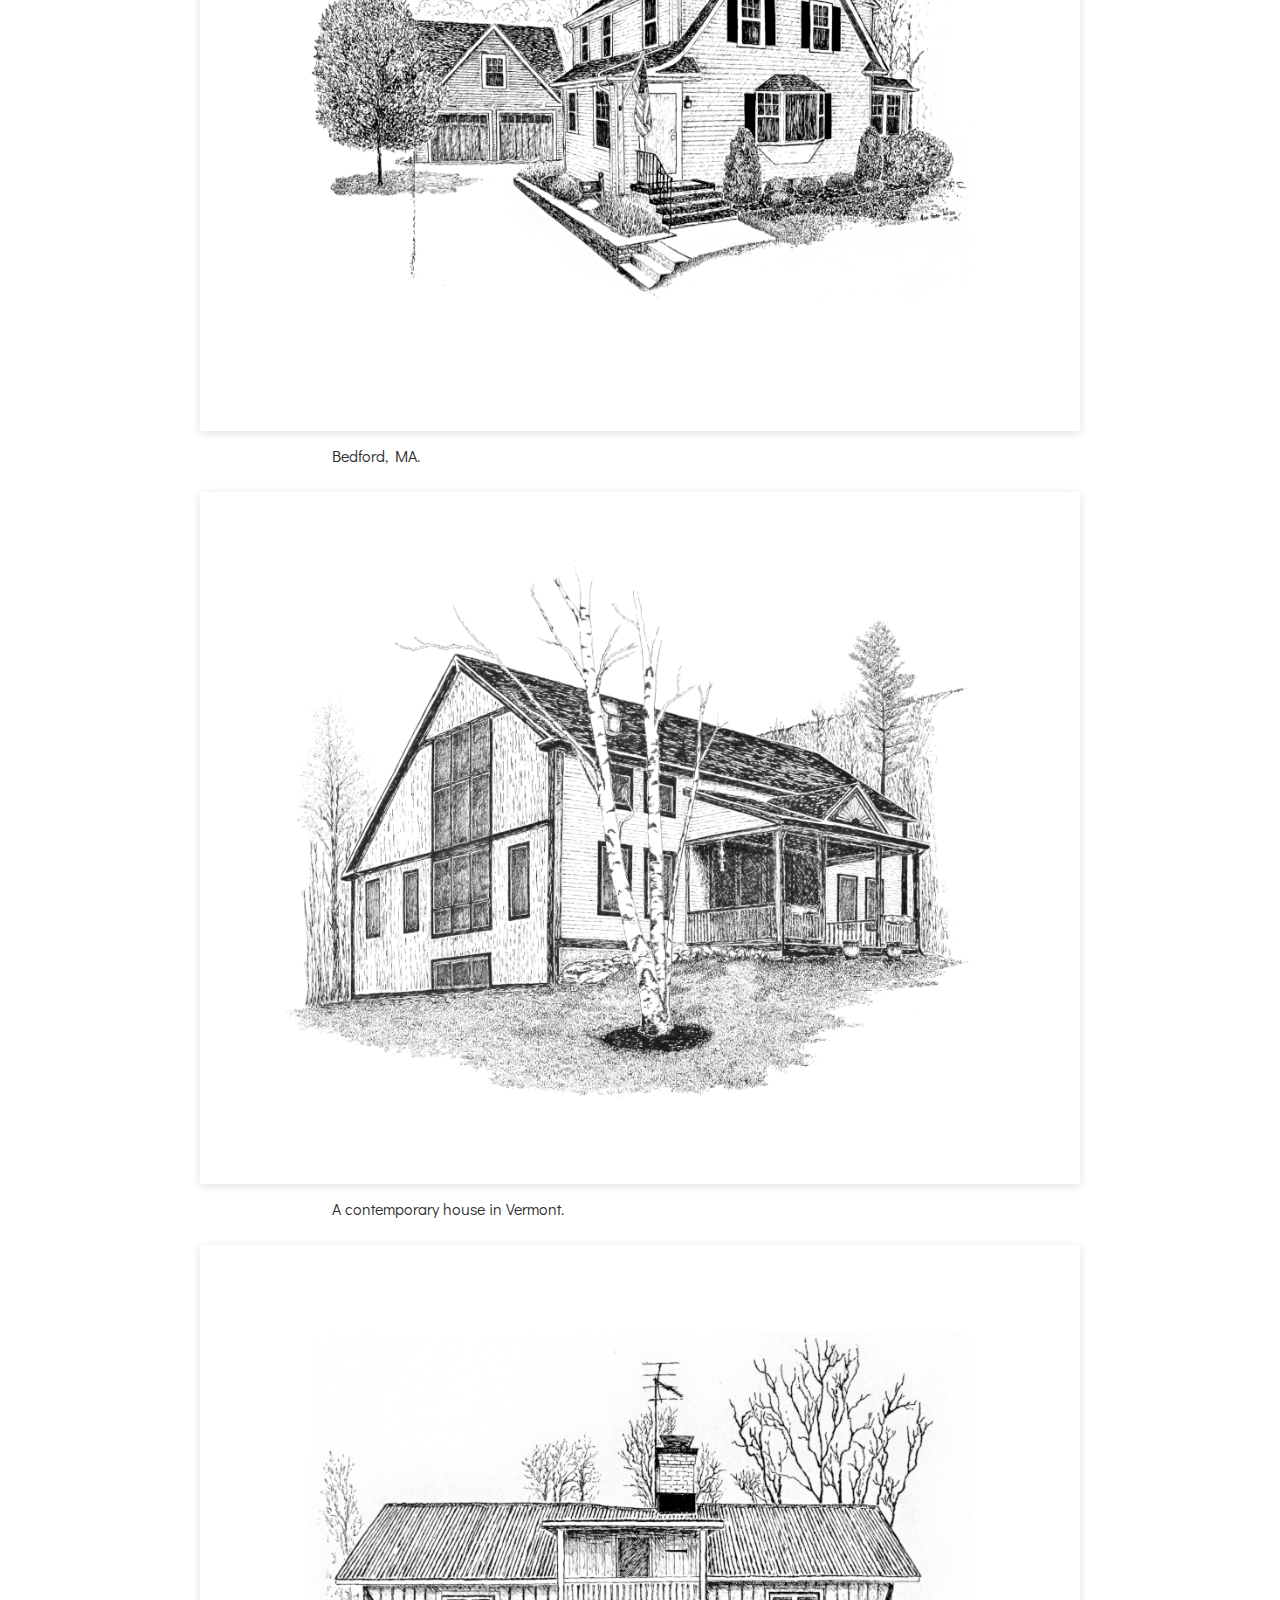
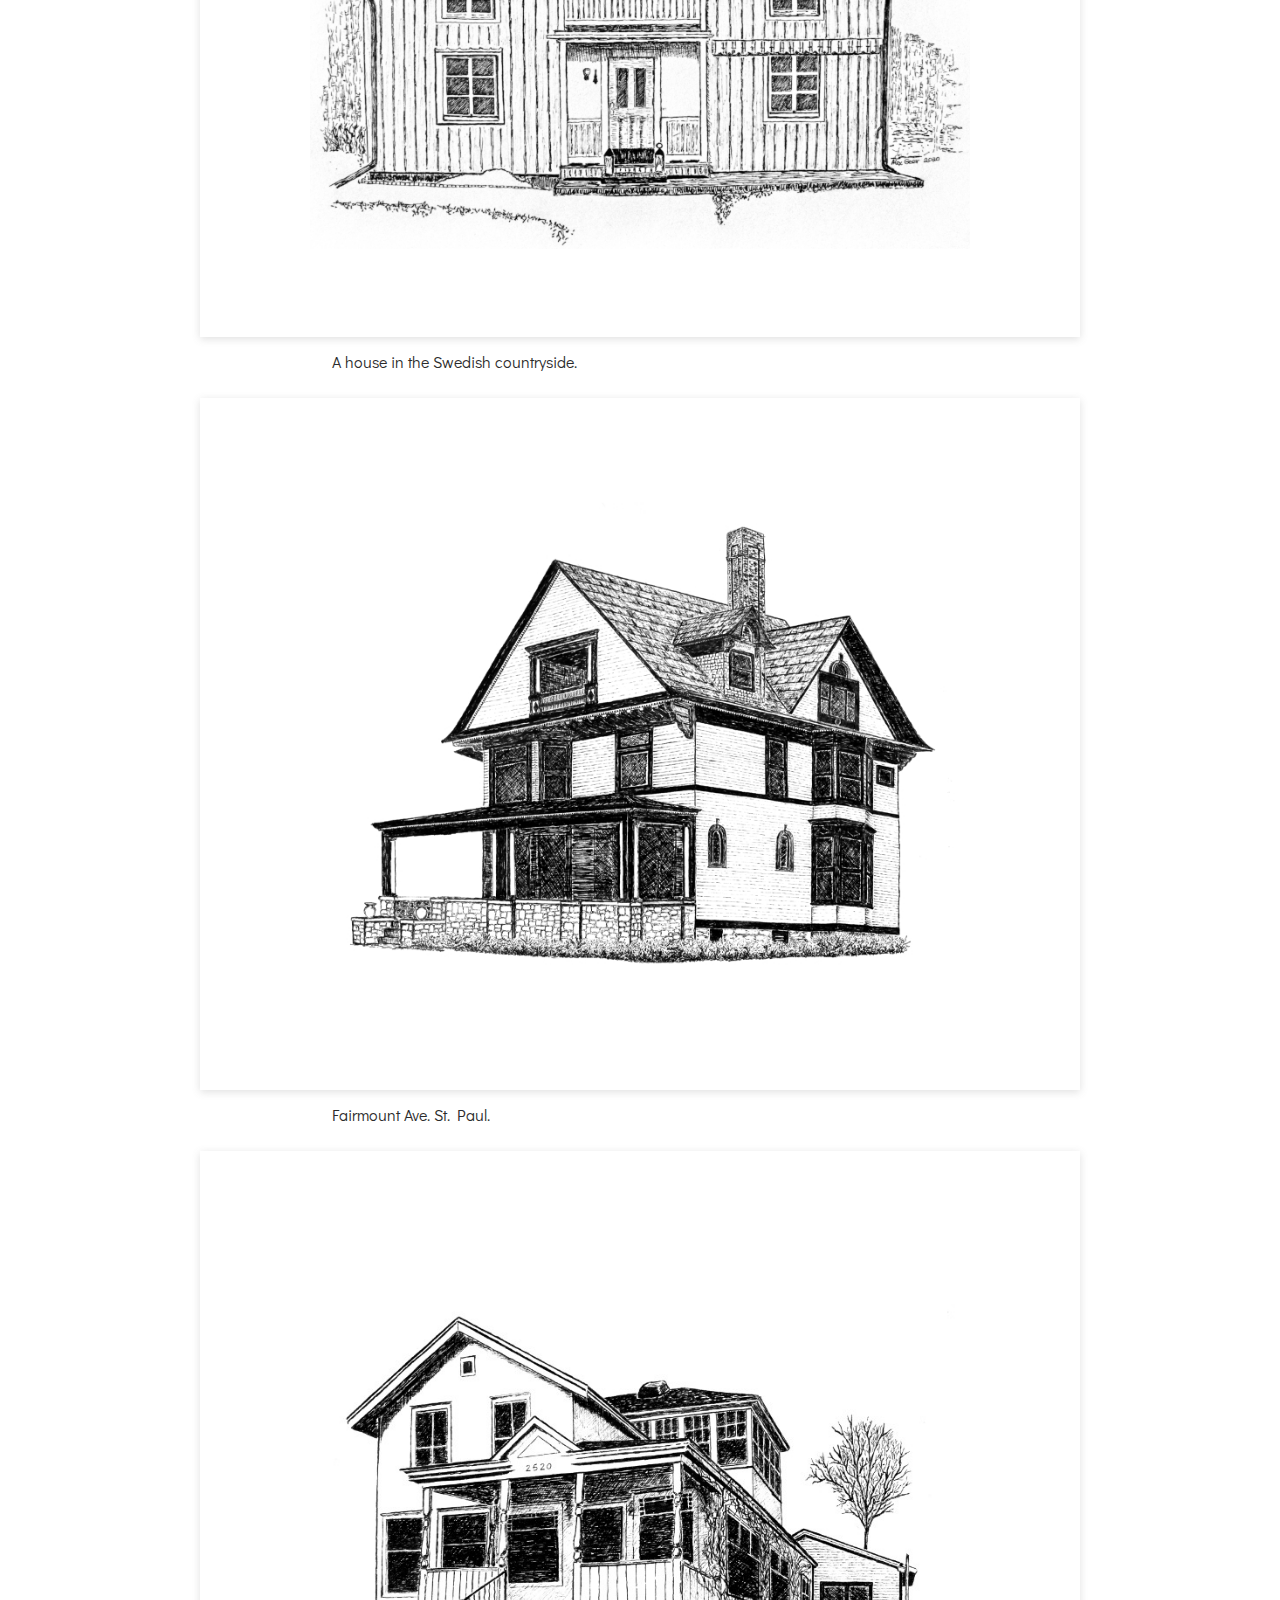
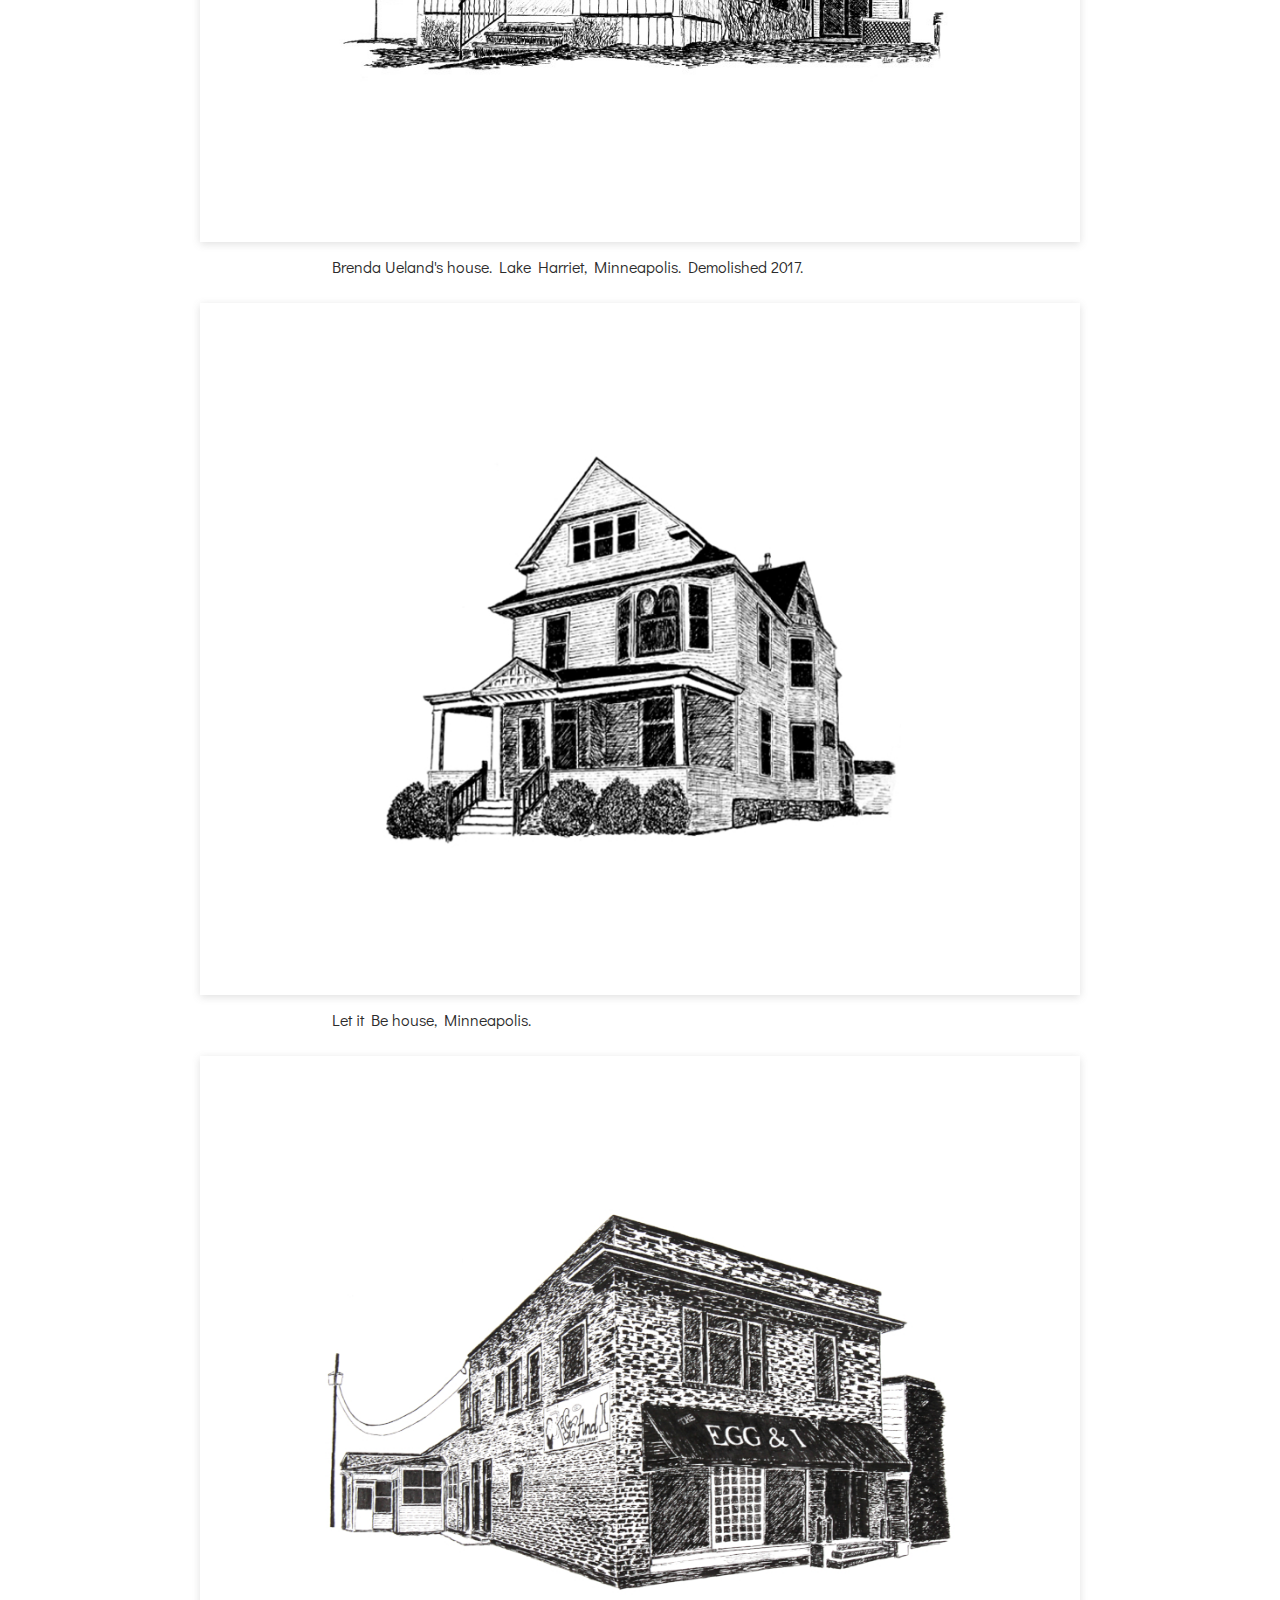
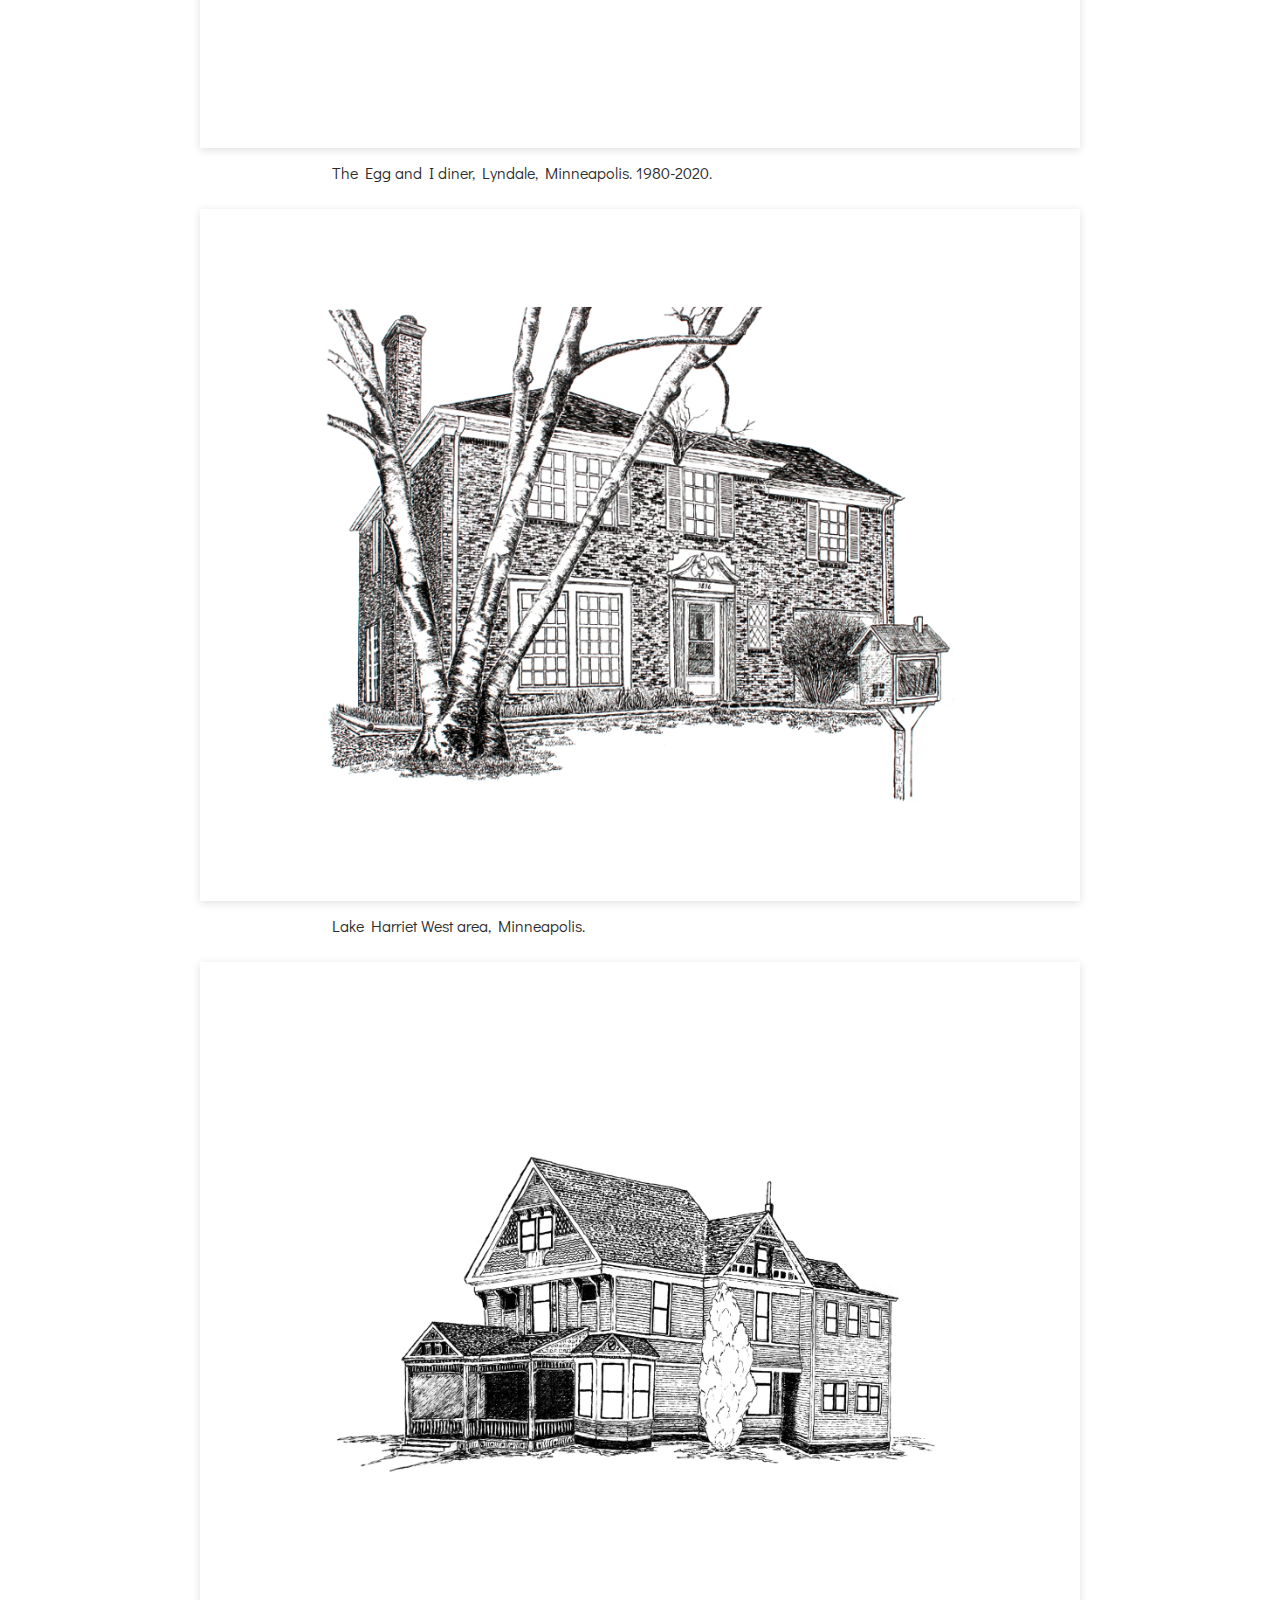
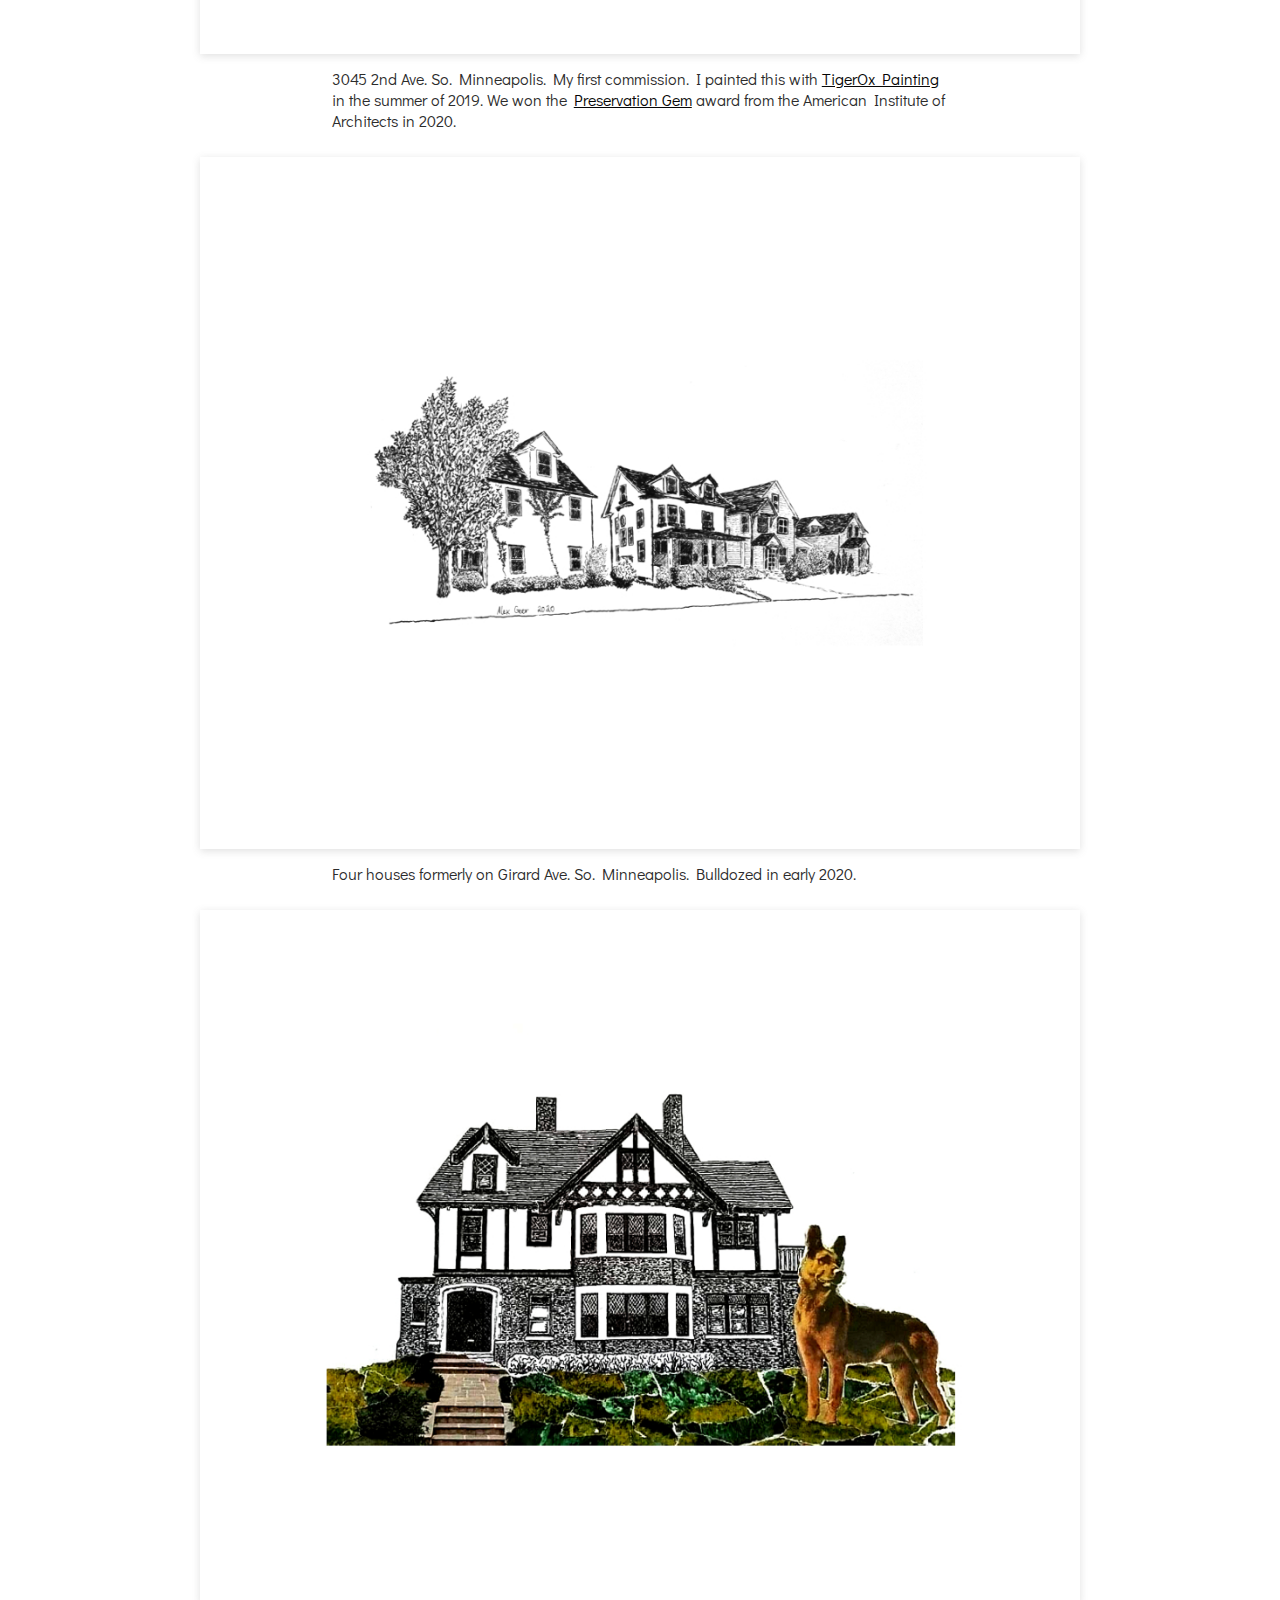
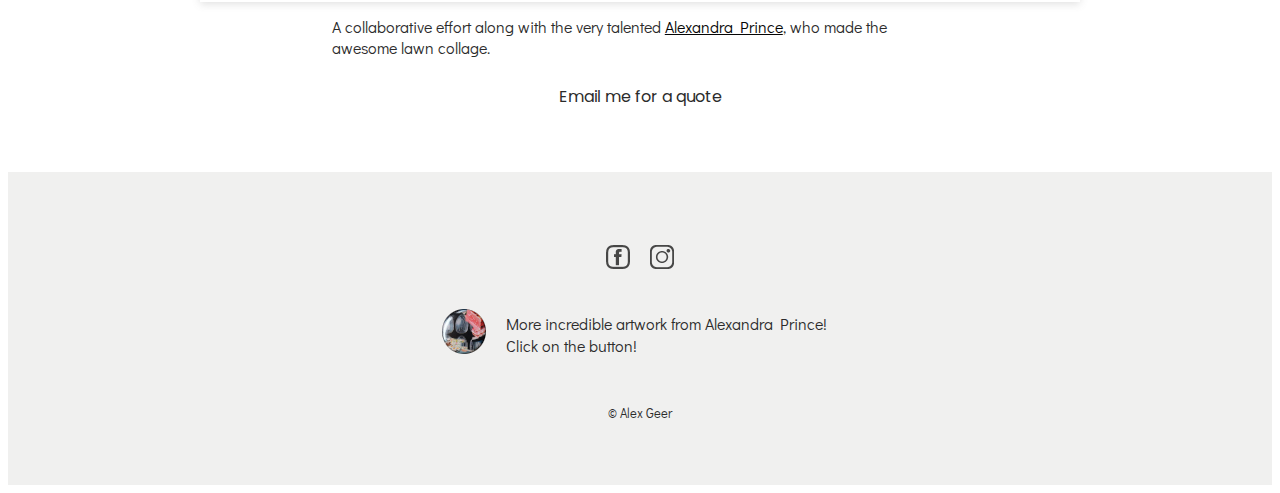
<file: gallery.html>
<!DOCTYPE html>
<html lang="en">

<head>
  <meta charset="UTF-8">
  <meta http-equiv="X-UA-Compatible" content="IE=edge">
  <meta name="viewport" content="width=device-width, initial-scale=1">
  <title>Alex Geer House Portraits</title>
  <link rel="shortcut icon" href="logo.ico" type="image/x-icon">
  <link rel="stylesheet" href="https://cdn.jsdelivr.net/npm/bootstrap@4.5.3/dist/css/bootstrap.min.css" integrity="sha384-TX8t27EcRE3e/ihU7zmQxVncDAy5uIKz4rEkgIXeMed4M0jlfIDPvg6uqKI2xXr2" crossorigin="anonymous">
  <link rel="preconnect" href="https://fonts.gstatic.com">
  <link href="https://fonts.googleapis.com/css2?family=Forum&display=swap" rel="stylesheet">
  <link href="https://fonts.googleapis.com/css2?family=Forum&family=Roboto:wght@300&display=swap" rel="stylesheet">
  <link href="https://fonts.googleapis.com/css2?family=Didact+Gothic&family=Forum&family=Poppins&display=swap" rel="stylesheet">

  <!-- <link rel="stylesheet" type="text/css" href="css/light-style.css"> -->
  <link rel="stylesheet" type="text/css" href="css/stylesheet.css">

  <script defer src="js/scripts.js"></script>
</head>

<body>

  <header>
    <section class="container header-section">

      <figure class="header-img">
        <img src="images/logo_lg.jpg" alt="Girard Ave Houses" loading="lazy">
      </figure>


      <h1>Alex Geer <br class="title-break">House Portraits</h1>
      <h2>Custom House Portraits <br class="title-break">in Pen and Ink</h2>

      <nav class="navbar-light top-nav">
        <nav class="navbar-expand-md">

          <button class="navbar-toggler" type="button" data-toggle="collapse" data-target="#navbar-top" aria-controls="navbar-top" aria-expanded="false" aria-label="Toggle navigation">
            <span class="navbar-toggler-icon"></span>
          </button>

          <div id="navbar-top" class="collapse navbar-collapse navbar-nav">
            <ul id="navbar-list" class="nav">
              <li class="nav-item">
                <a class="nav-link" href="index.html">Home</a>
              </li>
              <li class="nav-item">
                <a class="nav-link active" href="gallery.html">Gallery<span class="sr-only">(current)</span></a>
              </li>
              <li class="nav-item">
                <a class="nav-link" href="about.html">About</a>
              </li>
              <li class="nav-item">
                <a class="nav-link" href="commission.html">Commission/Contact</a>
              </li>
            </ul>
          </div>

        </nav>
      </nav>

    </section>

  </header>



  <main>
    <section class="grey-bg">
      <div class="container">


        <div class="row justify-content-around">

          <div class="main-top col-md-6">
            <p>Each portrait is drawn on archival quality paper, with archival ink. Both paper and ink are acid-free. They also look great on stationary, coffee mugs, mouse pads or even a face masks.</p>
            <p>Whether framed and hanging on the wall, or printed on an accessory, a house portrait makes a great gift for holidays, weddings, or any occasion. And don't forget house-warming gifts.</p>
          </div>
          <div class="main-top gal col-md-6 cite">
            <p class="di-cite"><span>&ldquo;</span> I have a dear friend, Michael, for whom I wanted to get a special gift so I immediately thought of Alex Geer and his beautiful house portraits.<br>Alex's pen and ink drawing of the home was
              beautifully rendered, but just as importantly, it was warm and personal."<br><br />&ndash; &ndash; Diane P, Massachusetts</p>
          </div>

        </div>
      </div>
    </section>

    <section class="container">
      <div class="row justify-content-center">


        <div class="gal col-sm-6 col-lg-4">
          <figure>
            <img class="galpic-sm hover-shadow shadow-img" src="images/print-purelm.jpg" alt="Prairie School Architecture">
            <figcaption>South Minneapolis house by Prairie School architects Purcell and Elmslie.</figcaption>
          </figure>
        </div>

        <div class="gal col-sm-6 col-lg-4">
          <figure>
            <img class="galpic-sm hover-shadow shadow-img" src="images/print-jletch.png" alt="Cottage in New Hampshire">
            <figcaption>Cottage in my home state of New Hampshire.</figcaption>
          </figure>
        </div>

        <div class="gal col-sm-6 col-lg-4">
          <figure>
            <img class="galpic-sm hover-shadow shadow-img" src="images/print-martel.jpg" alt="A colonial in MA">
            <figcaption>Brockton, Massachusetts.</figcaption>
          </figure>
        </div>

        <div class="gal col-sm-6 col-lg-4">
          <figure>
            <img class="galpic-sm hover-shadow shadow-img" src="images/print-dimi.png" alt="Dimitria commission">
            <figcaption>South Minneapolis.</figcaption>
          </figure>
        </div>

        <div class="gal col-sm-6 col-lg-4">
          <figure>
            <img class="galpic-sm hover-shadow shadow-img" src="images/print-aloconma.png" alt="House in Bedford, Massachusetts">
            <figcaption>Bedford, MA.</figcaption>
          </figure>
        </div>

        <div class="gal col-sm-6 col-lg-4">
          <figure>
            <img class="galpic-sm hover-shadow shadow-img" src="images/print-mys.png" alt="Contemporary house is Vermont">
            <figcaption>A contemporary house in Vermont.</figcaption>
          </figure>
        </div>

        <div class="gal col-sm-6 col-lg-4">
          <figure>
            <img class="galpic-sm hover-shadow shadow-img" src="images/print-aloconswe.png" alt="Sweden!">
            <figcaption>A house in the Swedish countryside.</figcaption>
          </figure>
        </div>

        <div class="gal col-sm-6 col-lg-4">
          <figure>
            <img class="galpic-sm hover-shadow shadow-img" src="images/print-aa.jpg" alt="Historical St Paul">
            <figcaption>Fairmount Ave. St. Paul.</figcaption>
          </figure>
        </div>

        <div class="gal col-sm-6 col-lg-4">
          <figure>
            <img class="galpic-sm hover-shadow shadow-img" src="images/print-ueland.jpg" alt="Lake Harriet, Minneapolis">
            <figcaption>Brenda Ueland's house. Lake Harriet, Minneapolis. Demolished 2017.</figcaption>
          </figure>
        </div>

        <div class="gal col-sm-6 col-lg-4">
          <figure>
            <img class="galpic-sm hover-shadow shadow-img" src="images/print-letitbe.jpg" alt="Let it Be house, MN">
            <figcaption>Let it Be house, Minneapolis.</figcaption>
          </figure>
        </div>

        <div class="gal col-sm-6 col-lg-4">
          <figure>
            <img class="galpic-sm hover-shadow shadow-img" src="images/print-egg.jpg" alt="Egg and I diner">
            <figcaption>The Egg and I diner, Lyndale, Minneapolis. 1980-2020.</figcaption>
          </figure>
        </div>

        <div class="gal col-sm-6 col-lg-4">
          <figure>
            <img class="galpic-sm hover-shadow shadow-img" src="images/print-abbot.jpg" alt="South-West Minneapolis">
            <figcaption>Lake Harriet West area, Minneapolis.</figcaption>
          </figure>
        </div>

        <div class="gal col-sm-6 col-lg-4">
          <figure>
            <img class="galpic-sm hover-shadow shadow-img" src="images/print-3045.jpg" alt="South Minneapolis">
            <figcaption>3045 2nd Ave. So. Minneapolis. My first commission.
              I painted this with
              <a href="http://tigeroxpainting.com/" target="blank">TigerOx Painting</a> in the
              summer of 2019.
              We won the <a href="https://www.preserveminneapolis.org/2020-minneapolis-preservation-awards" target="blank">Preservation Gem</a> award from the American Institute of Architects in 2020.
            </figcaption>
          </figure>
        </div>

        <div class="gal col-sm-6 col-lg-4">
          <figure>
            <img class="galpic-sm hover-shadow shadow-img" src="images/print-girard.jpg" alt="Demolished houses, Minneapolis">
            <figcaption>
              Four houses formerly on Girard Ave. So. Minneapolis. Bulldozed in early 2020.
            </figcaption>
          </figure>
        </div>

        <div class="gal col-sm-6 col-lg-4">
          <figure>
            <img class="galpic-sm hover-shadow shadow-img" src="images/print-lein.jpg" alt="Drawing and collage collaboration">
            <figcaption>
              A collaborative effort along with the very talented
              <a href="https://www.instagram.com/theartofaprince/?hl=en" target="_blank" class="feet">
                Alexandra Prince</a>,
              who made the awesome lawn collage.
            </figcaption>
          </figure>
        </div>

        <!-- end row -->
      </div>

      <a  href="mailto:alex@alexgeerart.com" class="btn btn-outline-dark btn-lg contact-btn">Email me for a quote</a>






</section>
<!-- The Modal/Lightbox -->
<div id="myModal">
  <div id="modalSection">
    <span class="closeSlide">&times;</span>

    <span id="prevBtn"><a href="#">&larr;</a></span>
    <span id="nextBtn"><a href="#">&rarr;</a></span>
  </div>
</div>
<!-- END MODAL -->
    </main>

  <footer class="grey-bg">
    <section id="footer-section">
      <div class="social-media footer-line">
        <a class="media-link" target="_blank" href="https://www.facebook.com/AlexGeerArt/"><img src="images/fb.png" alt="facebook"></a>
        <a class="media-link" target="_blank" href="https://www.instagram.com/alexgeerart/"><img src="images/insta.png" alt="facebook"></a>
      </div>

      <div class="alp-item footer-line">
        <a class="text-center alp-link" href="https://www.instagram.com/theartofaprince/?hl=en" target="_blank"><img src="images/alp_art.png" alt="Alexandra Button" class="alp"></a>
        <p>More incredible artwork from Alexandra Prince!<br> Click on the button!</p>
      </div>

      <small class="copy-1">&copy; Alex Geer</small>
    </section>

  </footer>

  <script src="https://code.jquery.com/jquery-3.5.1.slim.min.js" integrity="sha384-DfXdz2htPH0lsSSs5nCTpuj/zy4C+OGpamoFVy38MVBnE+IbbVYUew+OrCXaRkfj" crossorigin="anonymous"></script>
  <script src="https://cdn.jsdelivr.net/npm/bootstrap@4.5.3/dist/js/bootstrap.bundle.min.js" integrity="sha384-ho+j7jyWK8fNQe+A12Hb8AhRq26LrZ/JpcUGGOn+Y7RsweNrtN/tE3MoK7ZeZDyx" crossorigin="anonymous"></script>

</body>

</html>
</file>
<file: css/stylesheet.css>
body {
  font-family: 'Didact Gothic', sans-serif;
  color: #2b2b2b;
  box-sizing: border-box;
  text-align: center;
  background-color: #fff;
}

section {
  padding: 5% 12%;
}

h1 {
  font-size: 3rem;
  font-weight: bold;
}

h2 {
  font-size: 1.7rem;
}

h1, h2 {
  font-family: 'Forum', cursive;
}

p {
  font-size: 1.4rem;
  text-align: left;
  line-height: 1.4;
}

a {
  text-decoration: underline;
  color: #050505;
}

img {
  width: 100%;
}

.header-section, .footer-section {
  display: flex;
  flex-direction: column;
  align-items: center;
}

.header-section {
  padding-bottom: 1%;
}

.header-img {
  width: 80%;
  max-width: 397px;
}

.shadow-img {
  box-shadow: rgba(99, 99, 99, 0.2) 0px 2px 8px 0px;
}

.grey-bg {
  background-color: #f0f0ef;
}

.top-nav {
  margin-top: 5%;
}

.navbar-toggler {
  display: block;
  margin: 1rem auto;
}

.nav-link {
  font-family: 'Poppins', sans-serif;
  font-weight: 600;
  font-variant: small-caps;
  font-size: 1.5rem;
  text-decoration: none;
  transition: 0.1s;
  margin: 0 20px;
}

.media-link {
  opacity: 0.7;
}

.sml img {
  width: auto;
}

.media-link:hover {
  opacity: 0.5;
}


.contact-btn {
  margin: 5% auto 2%;
  font-family: 'Poppins', sans-serif;
  color: #2b2b2b;
  border-color: #2b2b2b;
  text-decoration: none;
}

.contact-btn:hover {
    background-color: #2b2b2b;
    border-color: #2b2b2b;
}

/*****    FOOTER    *****/
footer {
  text-align: center;
}

#footer-section {
  width: 90%;
  max-width: 397px;
  margin: auto;
  padding-left: 0;
  padding-right: 0;
}

.social-media {
  margin-top: 10px;
  display: flex;
  flex-direction: row;
  justify-content: center;
}
.footer-line {
  margin-bottom: 20px;
}

.media-link:first-child {
  margin-right: 20px;
}

.alp-item {
  display: flex;
  align-items: center;
}

.alp {
  max-width: 44px;
  margin-right: 20px;
}

.alp:hover {
  opacity: 0.6;
}

.alp-item p {
  margin-top: 1.2rem;
  font-size: 1rem;
}

.copy-1 {
  font-size: .8rem;
  display: block;
  margin: 2rem auto 0 auto;
}

/*****     HOME PAGE     *****/
/*****    GALLERY    *****/
.di-cite {
  background-color: #fff;
  font-style: italic;
  font-size: 1.2rem;
  padding: 10%;
  border-radius: 5px;
}

.gal figure {
  /* max-width: 490px; */
}

.galpic-sm {
  cursor: pointer;
}

figcaption {
  padding: 10px 15%;
  text-align: left;
  margin: auto;
}

/*****    ABOUT    *****/
#me-tile {
  max-width: 540px;
  display: flex;
  flex-direction: column;
  align-items: center;
}

.me-pic {
  padding: .6rem;
  border-radius: .6rem;
  background: #fff;
}

.art-bg {
  opacity: .3;
}

/*****    COMMISSION    *****/
.tile-header {
  margin-bottom: 1.5rem;
  font-family: 'Poppins', sans-serif;
}

.btn-outline-dark.focus, .btn-outline-dark:focus {
    box-shadow: none;
}

.ueland-div {
  display: flex;
  align-items: center;
}

.ueland-img {
  border: 1px solid #2b2b2b;
}

.pic {
  padding: 10%;
}

/*****    MODAL SECTION    *****/

.row > .column {
  /* padding: 0 8px; */
}

.row:after {
  content: "";
  display: table;
  clear: both;
}

/* Create four equal columns that floats next to eachother */
.column {
  float: left;
  width: 25%;
}

/* The Modal (background) */


/* Modal Content */
#myModal {
  display: none;
  position: fixed;
  z-index: 1;
  top: 0;
  width: 100vw;
  height: 100vh;
  background-color: rgba(0, 0, 0, .8);
}

#myModal.lit {
  display: flex;
justify-content: center;
align-items: center;
}

/* Modal Content */
#modalSection {
  position: relative;
  width: 90%;
  max-width: 1000px;
}

#modalSection img {
  width: 100%;
}

/* The Close Button */
.closeSlide {
  color: #303030;
  position: absolute;
  top: 10px;
  right: 25px;
  font-size: 3rem;
  font-weight: bold;
}

.closeSlide:hover,
.closeSlide:focus {
  opacity: .5;
  text-decoration: none;
  cursor: pointer;
}

/* Next & previous buttons */
#prevBtn,
#nextBtn {

  cursor: pointer;
  position: absolute;
  bottom: 25px;
  width: 32px;
  font-weight: bold;
  font-size: 2rem;
  user-select: none;
  -webkit-user-select: none;
}

#prevBtn a,
#nextBtn a {
    text-decoration: none;
}

#prevBtn {
  left: 15px;
}
#nextBtn {
  right: 15px;
}

#prevBtn:hover,
#nextBtn:hover {
  text-decoration: none;
  color: rgba(124, 124, 124, 0.966);
}

/* img.demo {
  opacity: 0.6;
  width: 100%;
}

.active {
  opacity: .8;
  text-decoration: underline;
} */

 img.hover-shadow {
  transition: 0.3s;
}

.hover-shadow:hover {
  box-shadow: 0 4px 8px 0 rgba(0, 0, 0, 0.2), 0 6px 20px 0 rgba(0, 0, 0, 0.19);
}


/*****    MEDIA QUERIES    *****/


@media all and (min-width: 992px) and (max-width: 1199px) {

  /** ABOUT **/
  #art-bg {
    margin-top: 2rem;
    background-image: url(../images/art-lg.png);
    width: 960px;
    height: 291px;
  }
}


@media all and (max-width: 767px) {

    h3{
      font-size: 1.2rem;
      font-weight: bold;
    }

  p {
    font-size: 1.2rem;
  }

  #navbar-list {
    display: block;
  }

  .nav-item {
    padding: 12px;
    line-height: 1.2em;
  }
}

@media all and (max-width: 575px) {
  section {
    padding: 5%;
  }

  h1 {
    font-size: 2.5rem;
  }

  h2 {
    font-size: 1.4rem;
  }

  footer {
    padding: 5%;
  }

  .alp-item {
    flex-direction: column;
  }

  .navbar-brand {
    width: 80%;
  }

  .navbar-brand img {
    width: 100%;
  }

}

@media all and (max-width: 460px) {
  h1 {
    font-size: 1.7rem;
    font-weight: bold;
  }

  h2 {
    font-size: 1.2rem;
  }

  h3 {
    font-size: 1rem;
  }

  p {
    font-size: 1rem;
  }


}

@media all and (min-width: 340px) {
  .title-break{
    display: none;
  }
}
</file>
